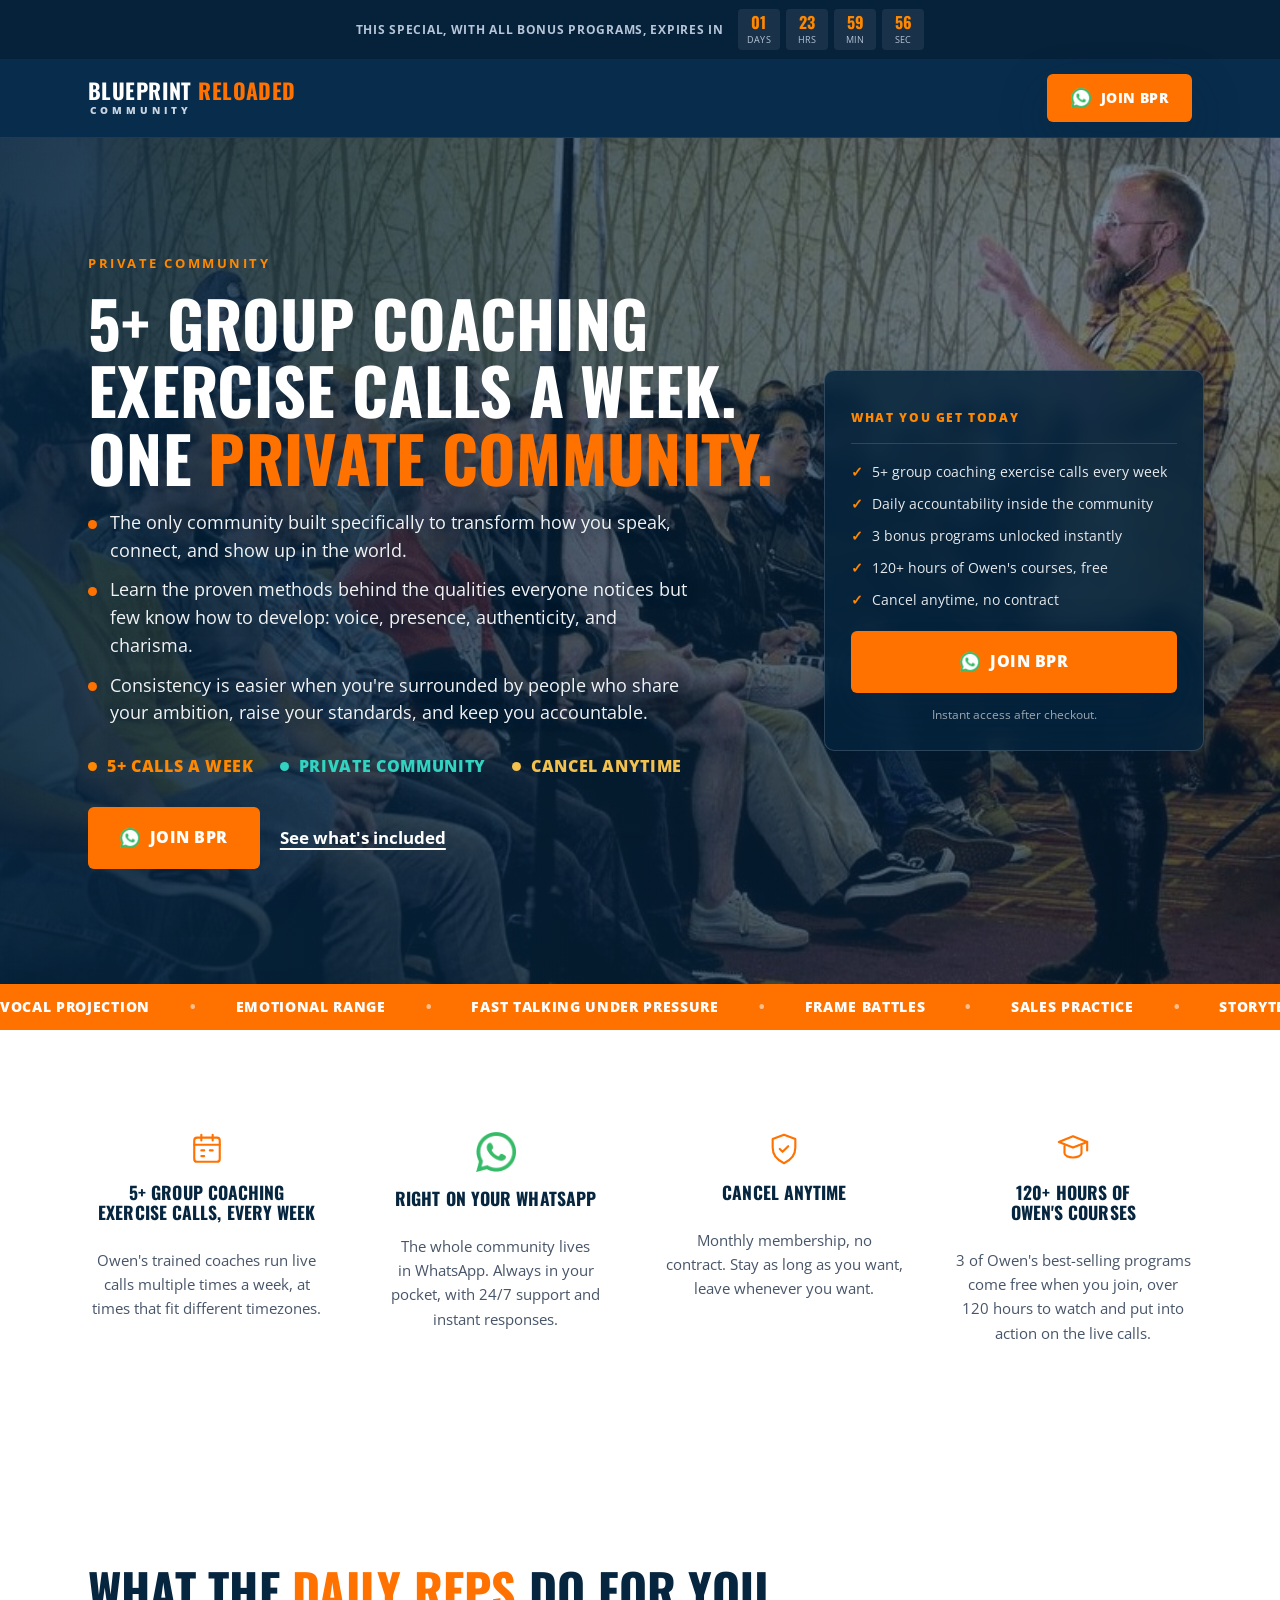
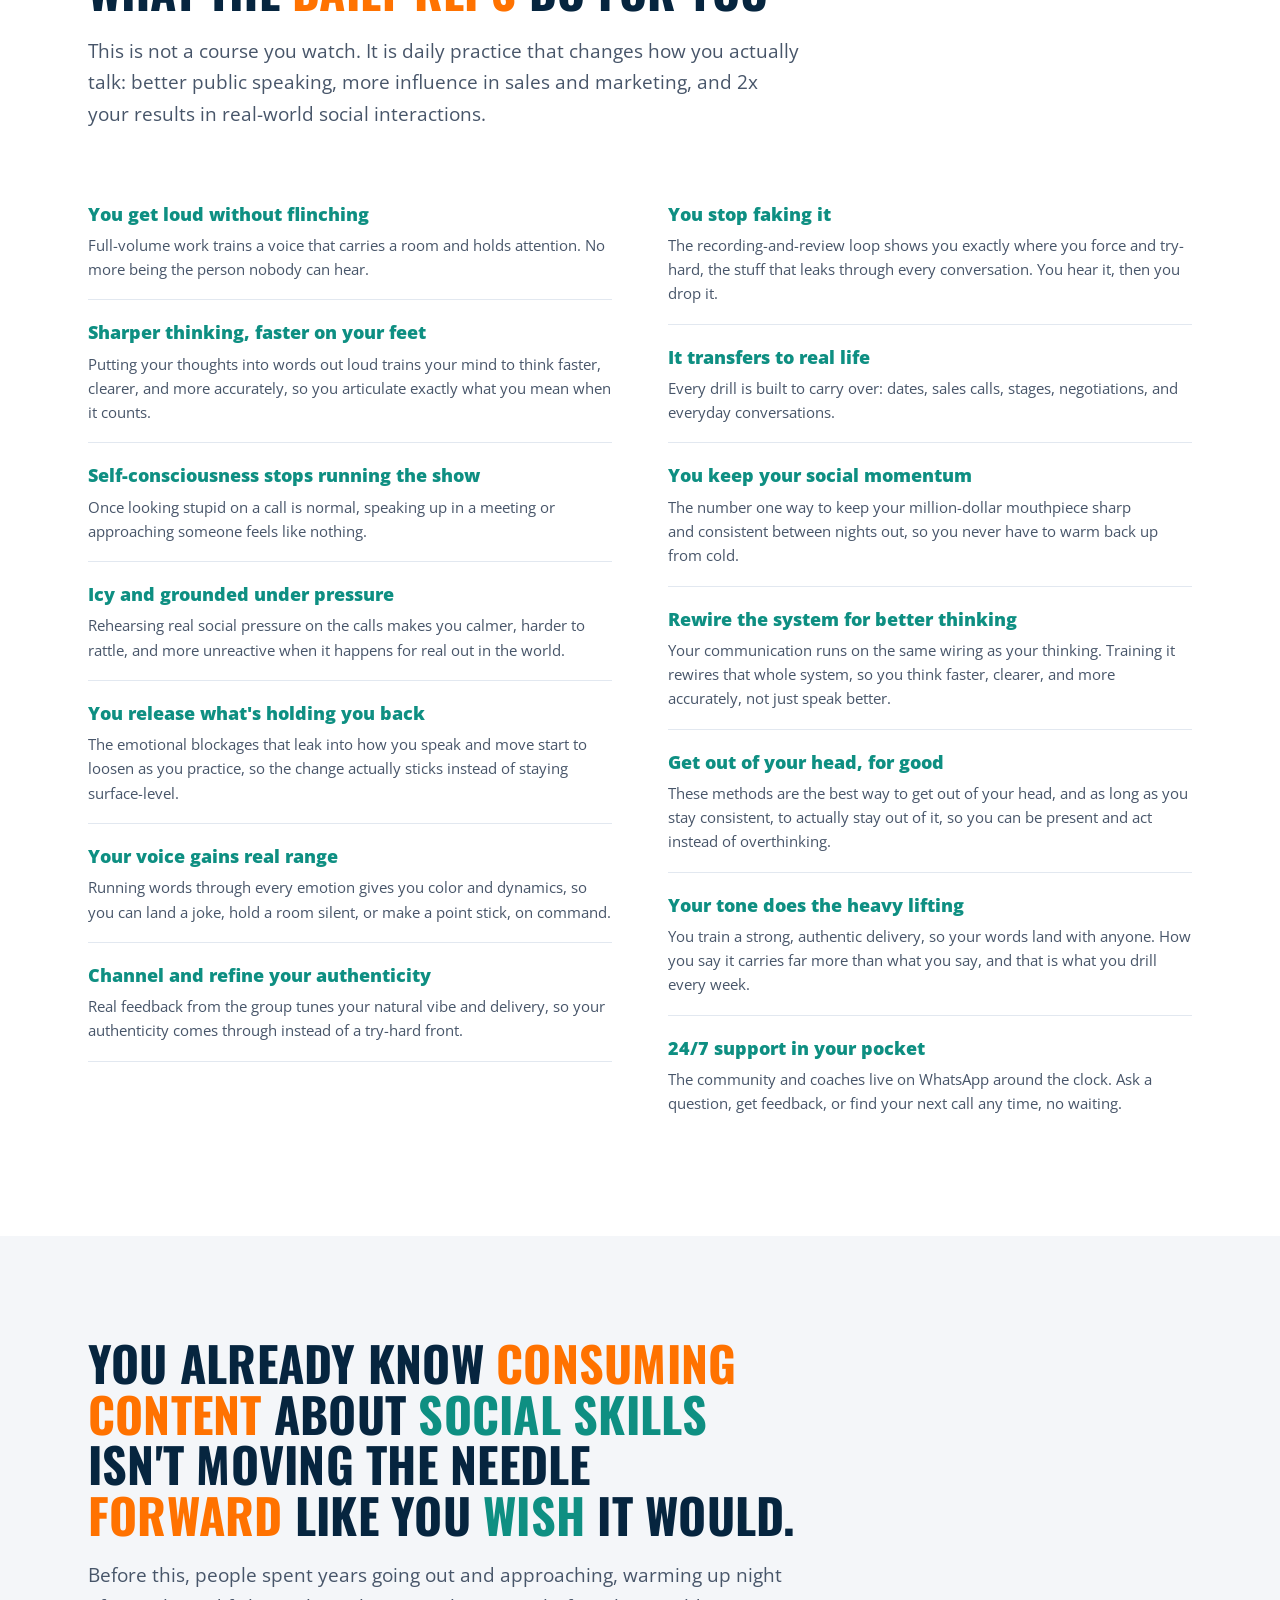
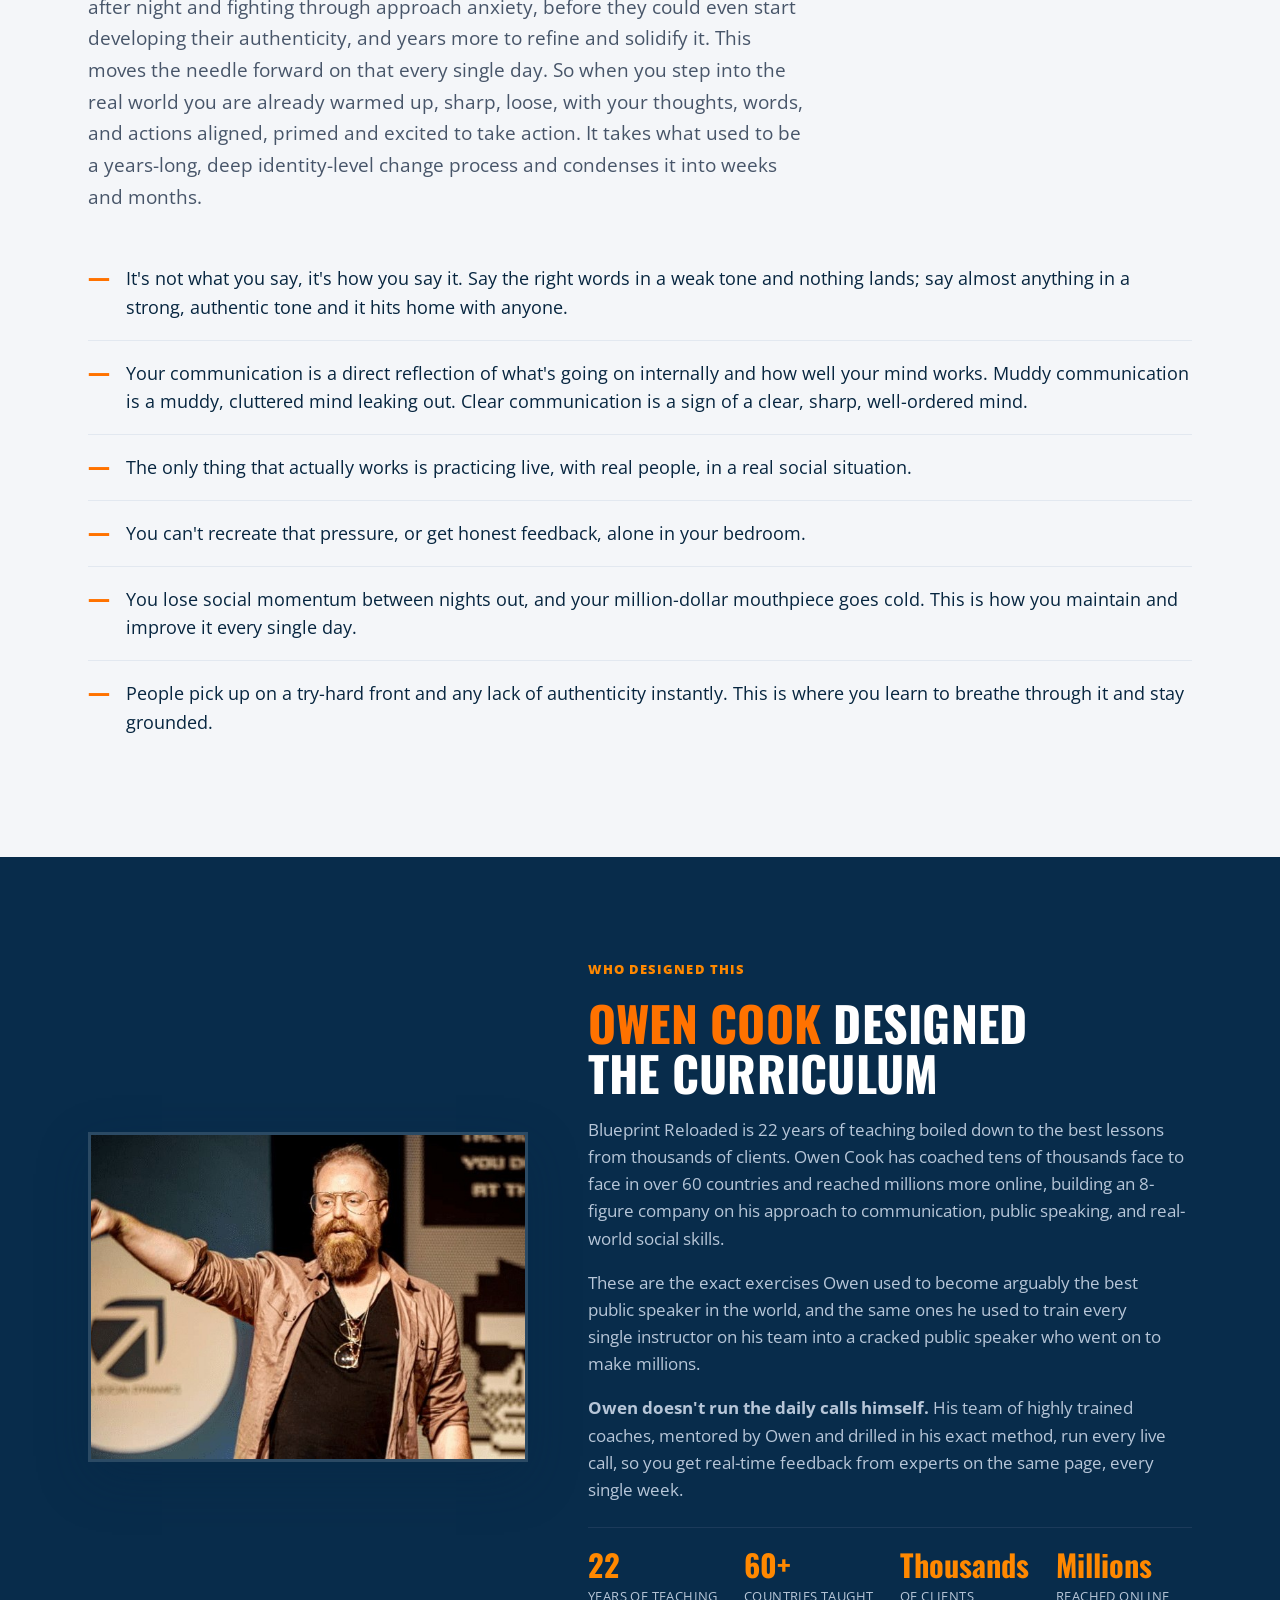
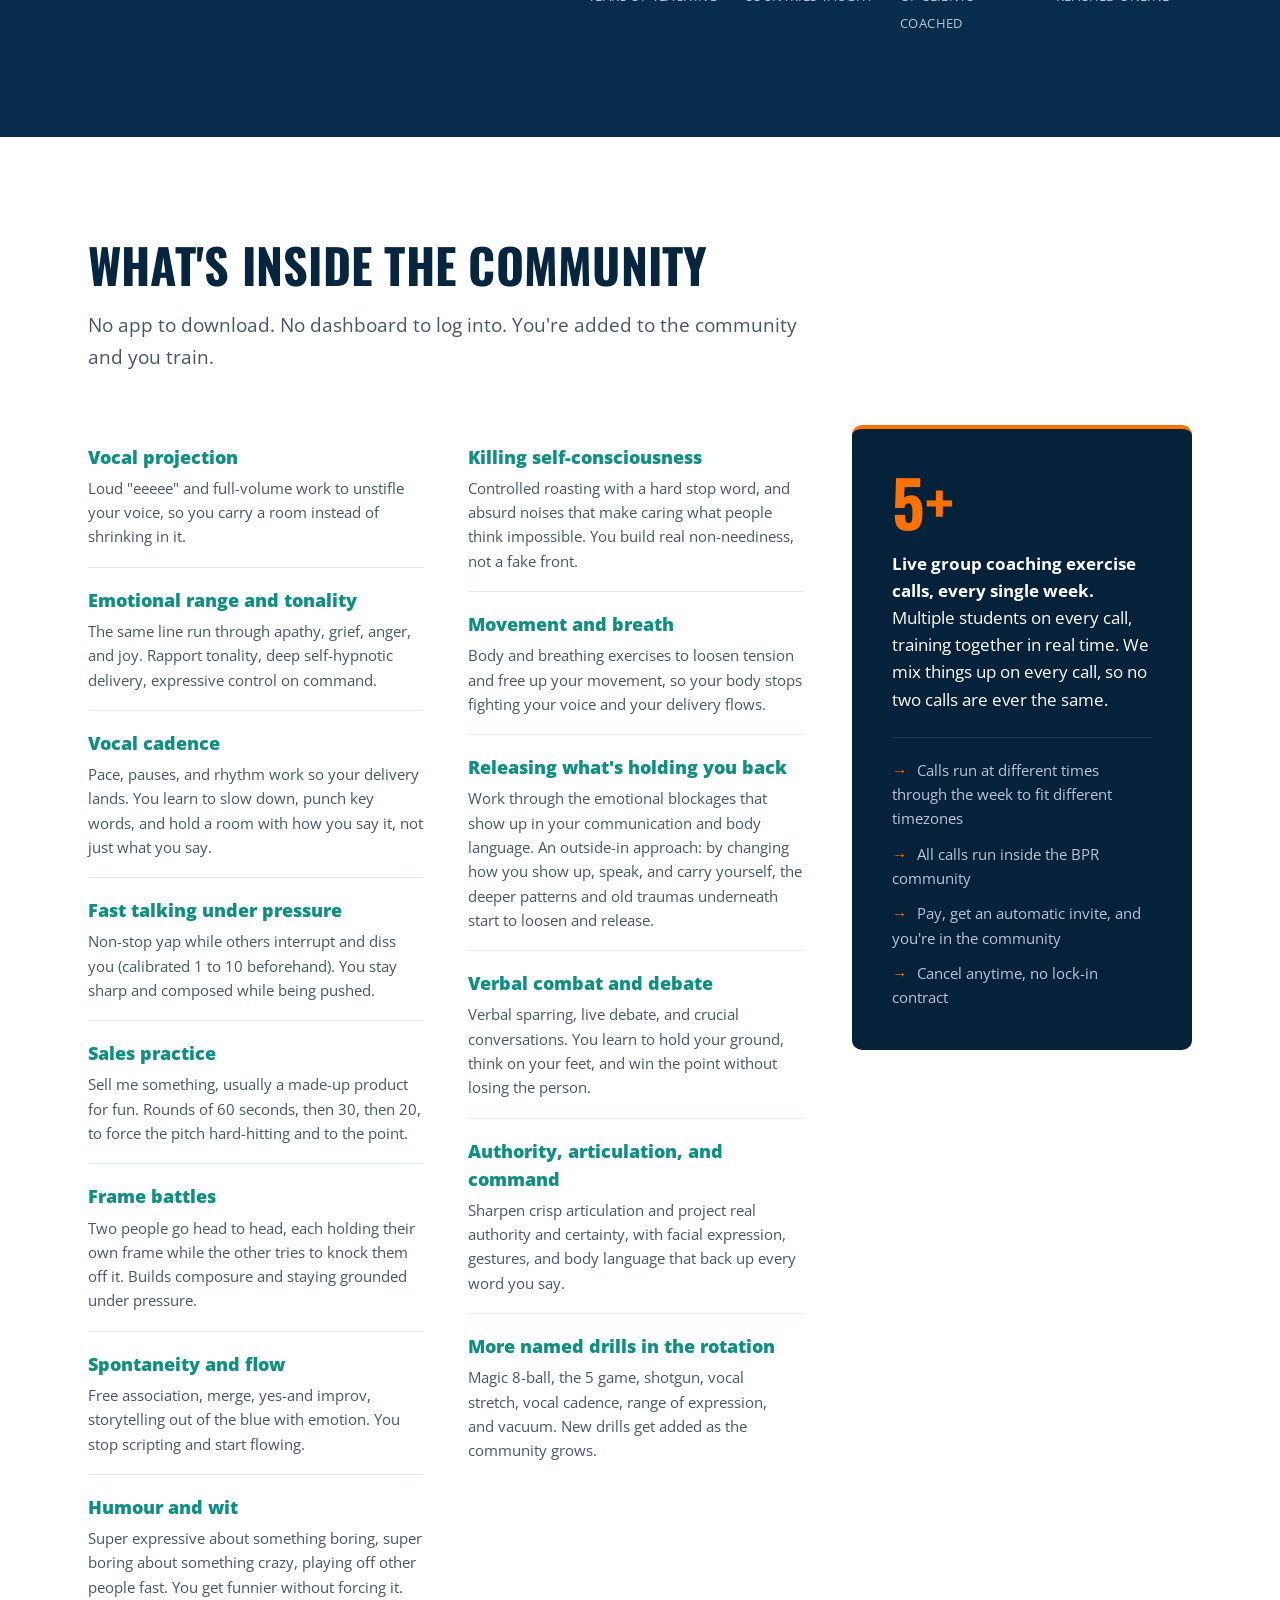
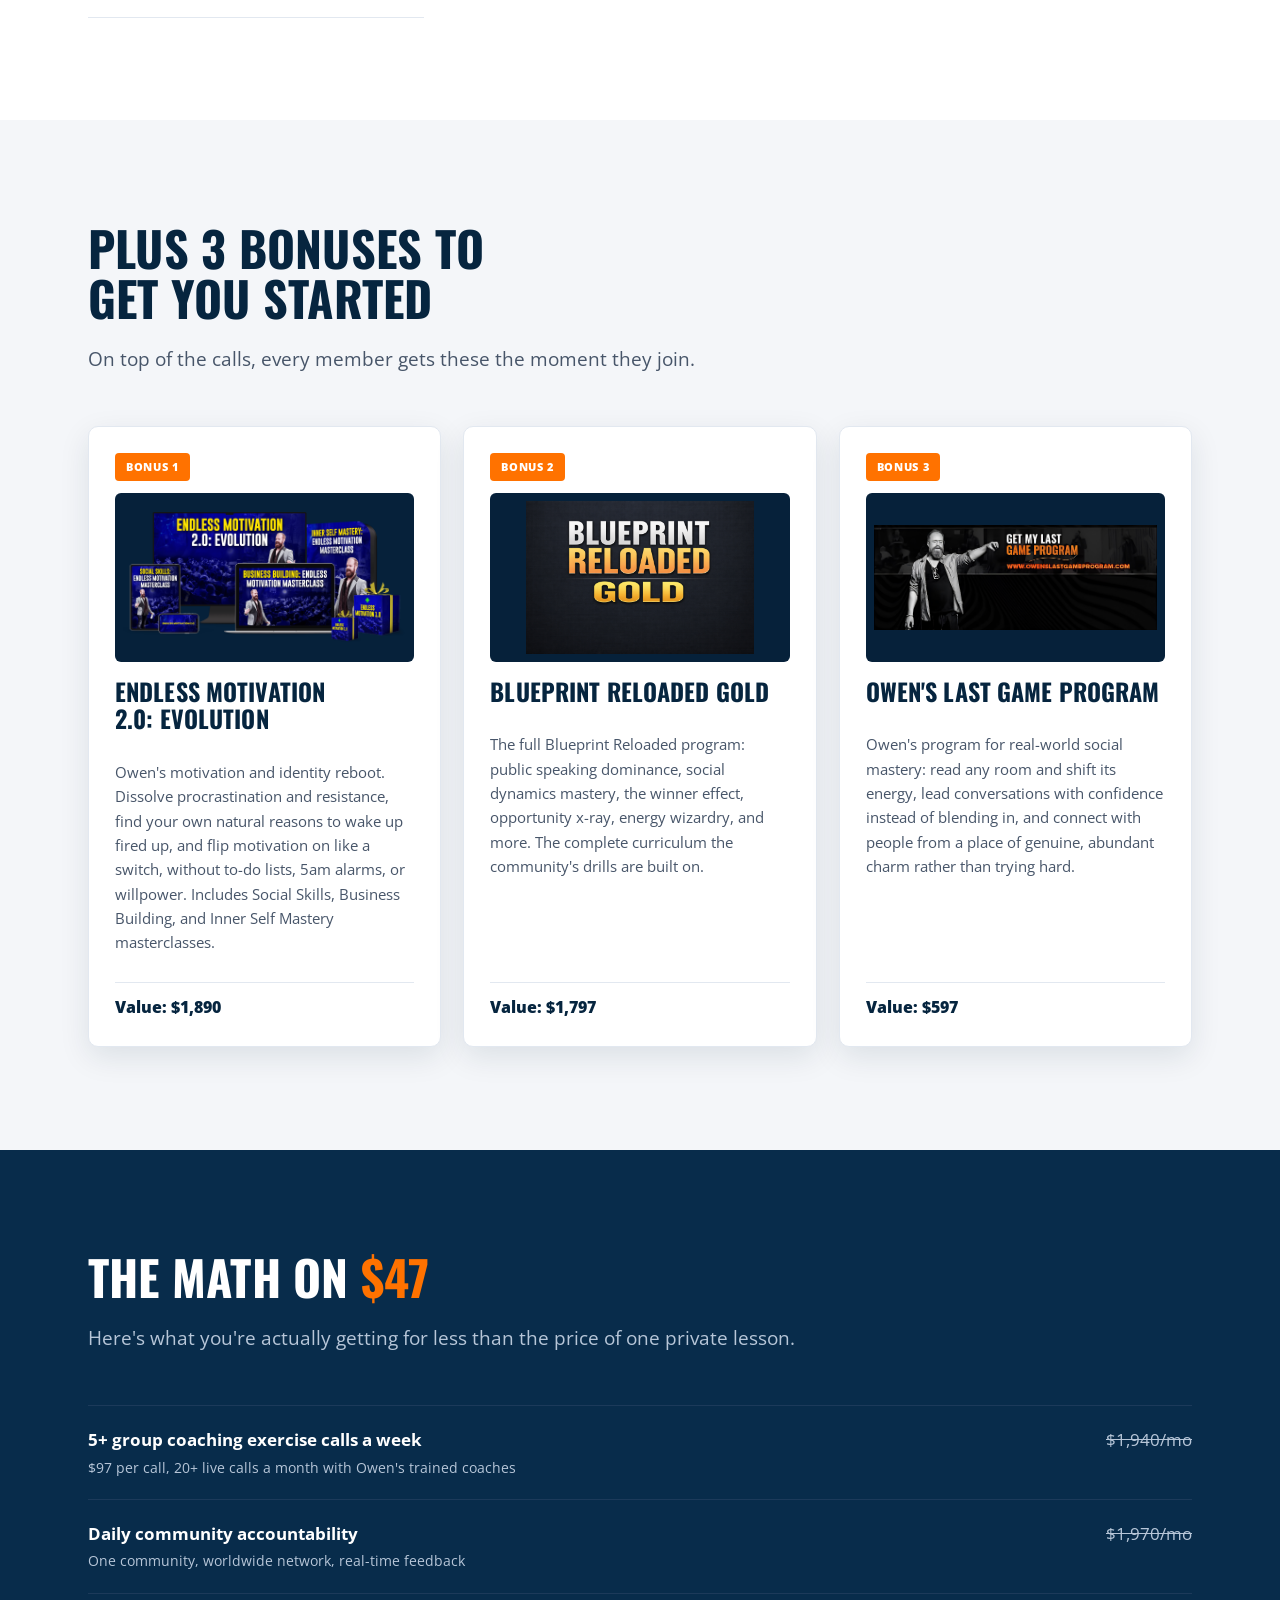
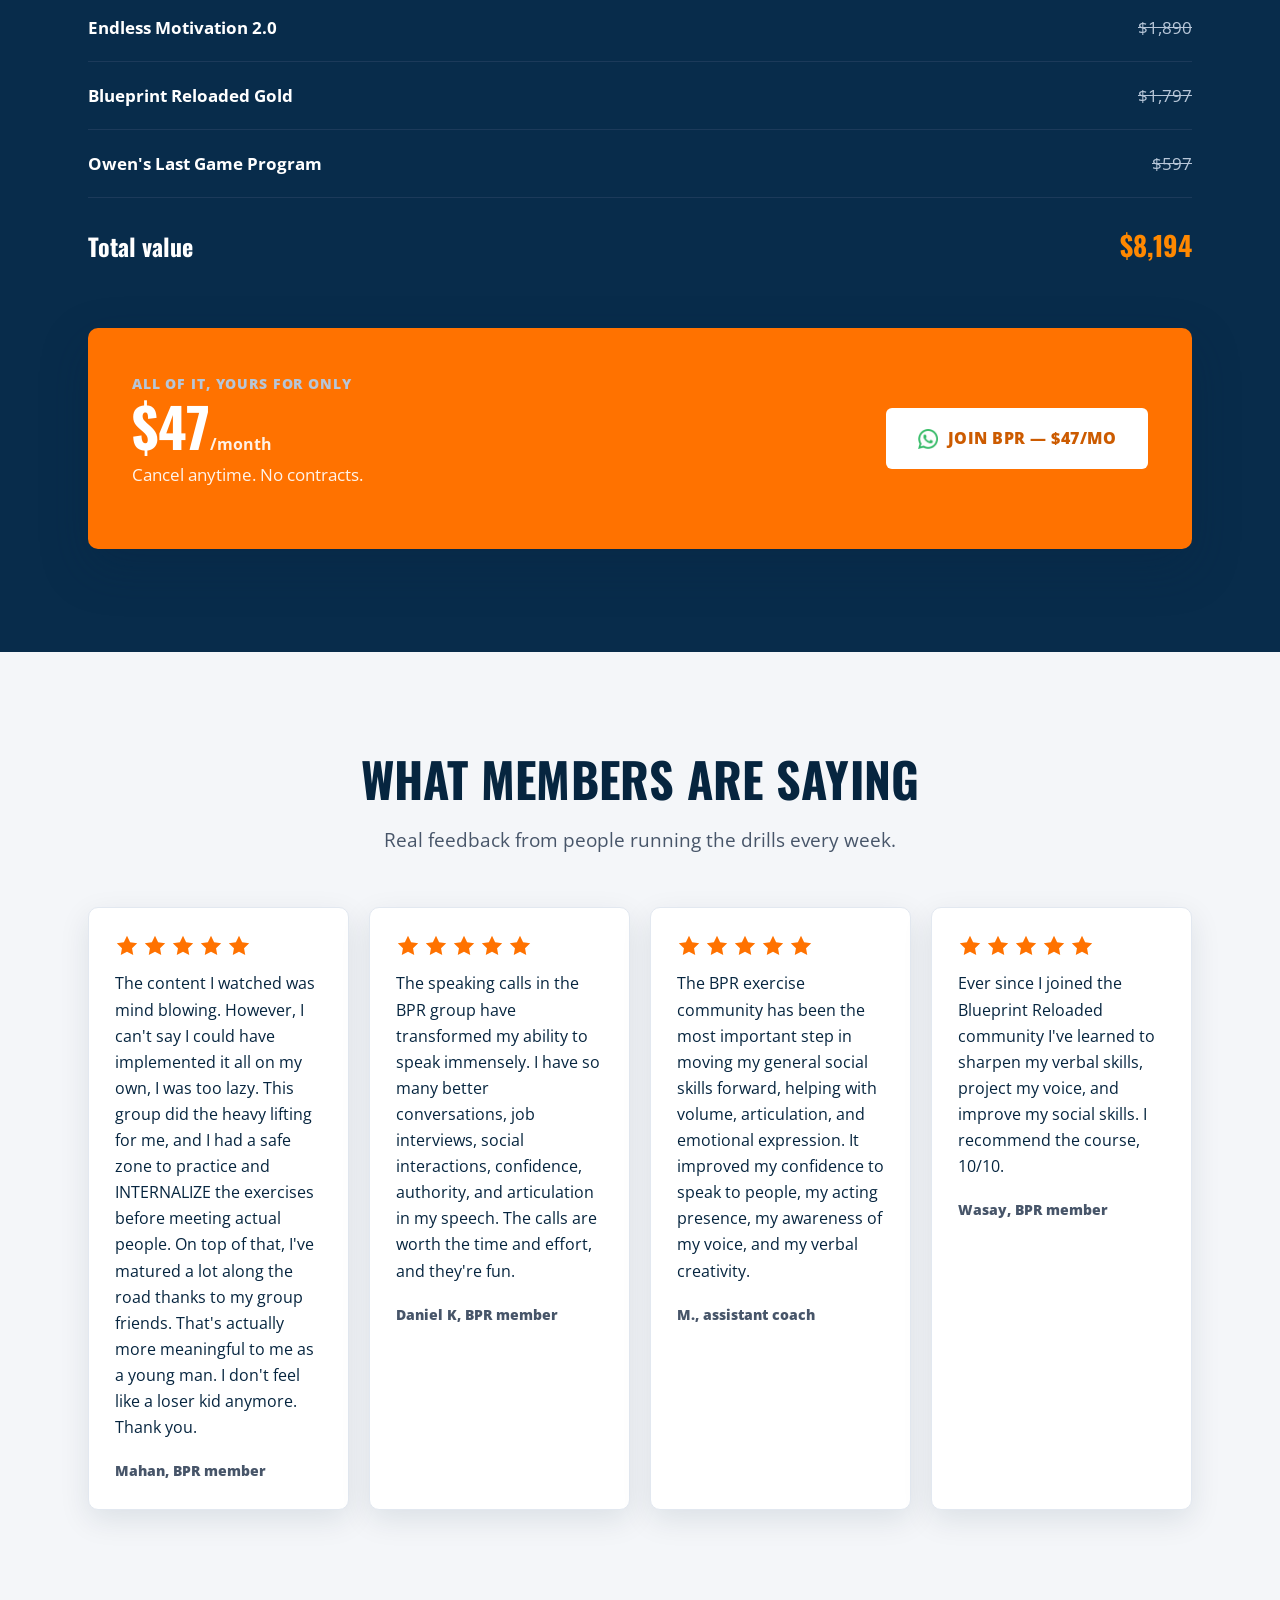
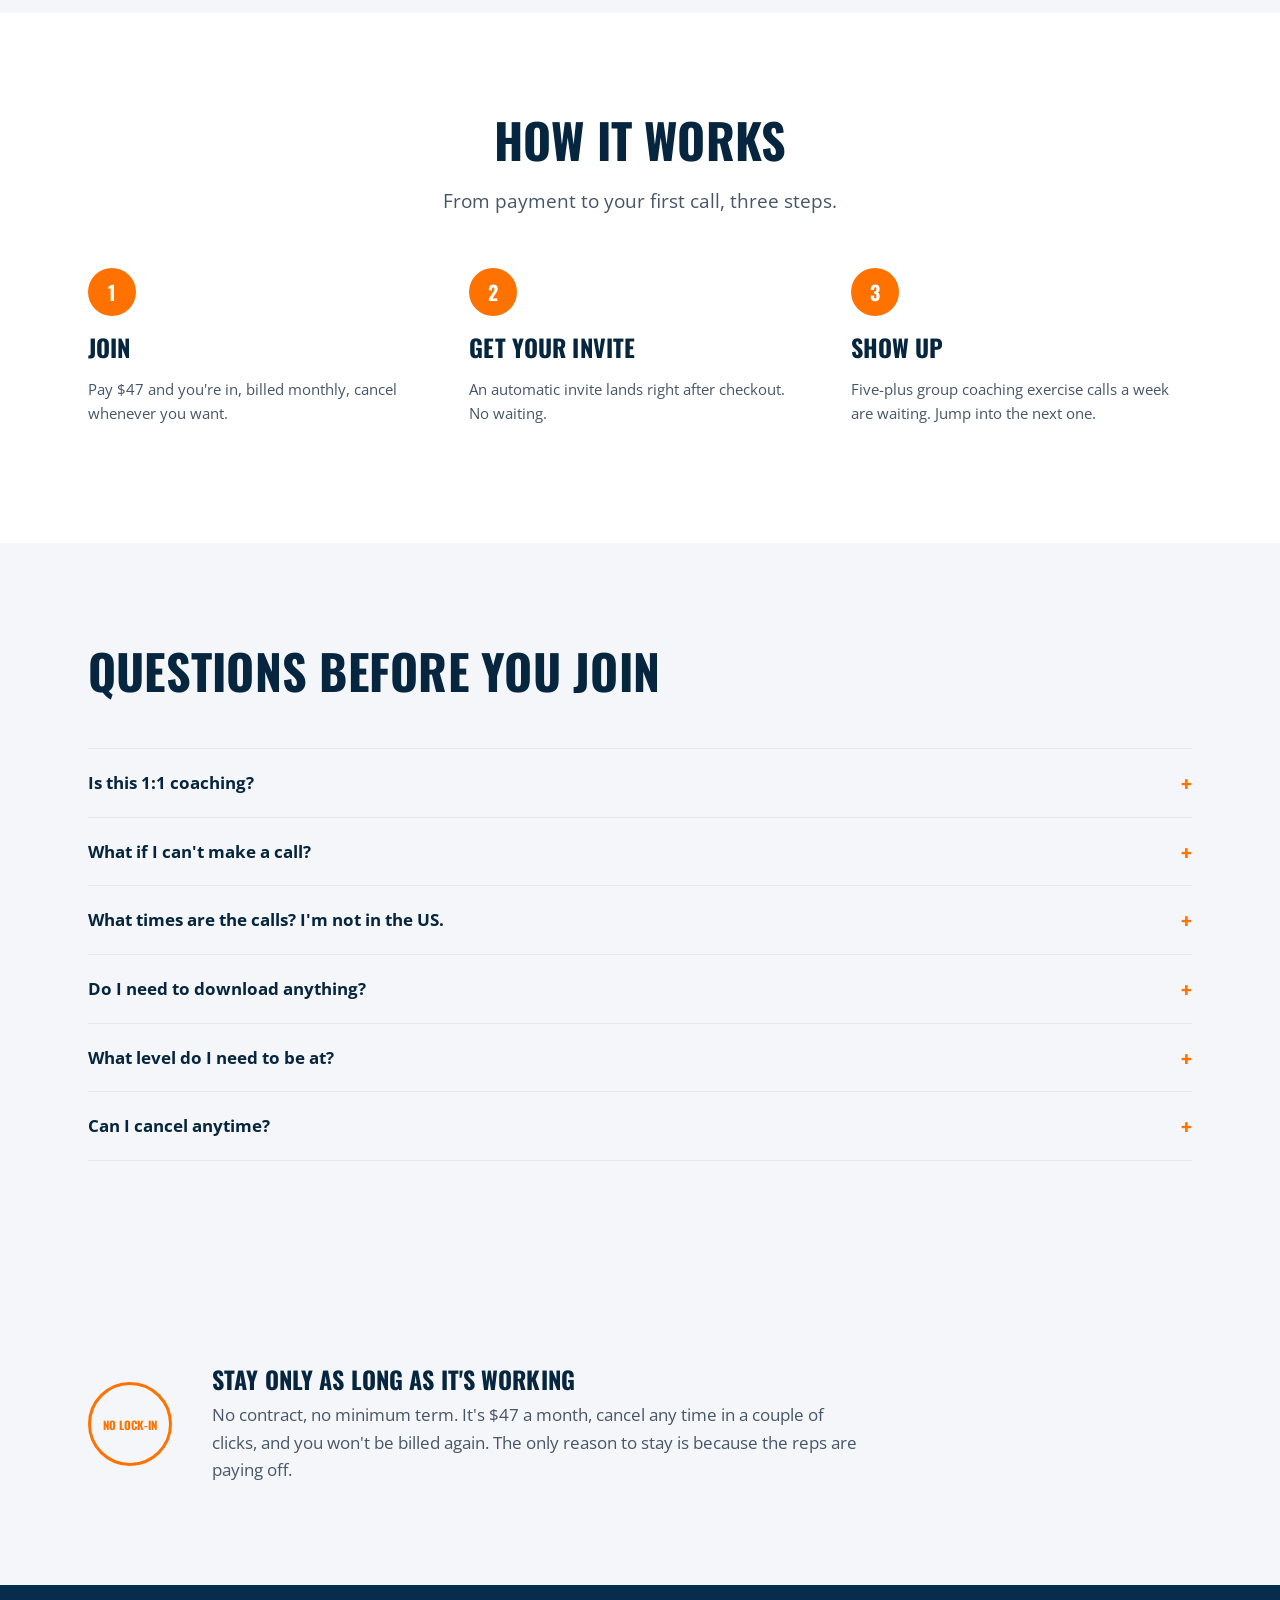
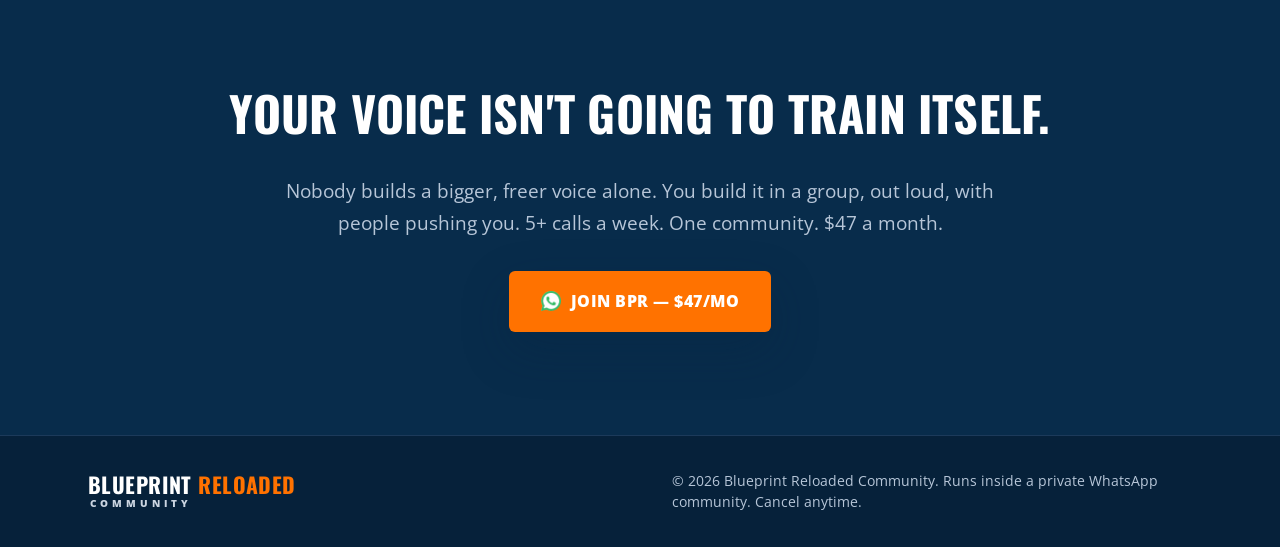
<file: index.html>
<!doctype html>
<html lang="en">
<head>
<meta charset="UTF-8" />
<meta name="viewport" content="width=device-width, initial-scale=1.0" />
<title>Blueprint Reloaded Community — Daily Communication Training, $47/mo</title>
<meta name="description" content="5+ live group communication coaching calls a week, inside one private community, for $47/month. Vocal projection, emotional range, fast talking under pressure, storytelling, and killing self-consciousness for good. Trained by Owen Cook." />
<link rel="preconnect" href="https://fonts.googleapis.com" />
<link rel="preconnect" href="https://fonts.gstatic.com" crossorigin />
<link href="https://fonts.googleapis.com/css2?family=Oswald:wght@500;600;700&family=Open+Sans:wght@400;600;700;800&display=swap" rel="stylesheet" />
<link rel="stylesheet" href="assets/styles.css" />
</head>
<body>

<!--
  ============================================================
  BEFORE THIS GOES LIVE, edit these things:

  1. HERO PHOTO
     Now a real Owen Cook seminar photo (assets/img/owen-hero.jpg),
     cropped from the Endless Motivation site. Set in assets/styles.css
     under .hero::before { background-image: ... }. Bonus 1 cover
     (assets/img/endless-motivation-cover.png) is also the real product
     image. Both are Owen Cook / Self Mastery Co assets: use is fine
     given Owen is approving the bundle. Bonus 2 and 3 covers are still
     placeholders.

  2. COUNTDOWN DEADLINE
     assets/main.js auto-targets 11:59:59 PM on the last day of the
     current month (visitor's local time) and rolls to next month
     when it passes. Remove the deadline-bar markup if the countdown
     ever needs to come down.

  3. STRIPE PAYMENT LINK
     Every button below with href="https://buy.stripe.com/00w7sM9GS1s17iT3RD1oI0r" needs
     your real Stripe Payment Link (buy.stripe.com/...).
     In Stripe: set the Payment Link's "After payment" redirect to
     your deployed thank-you.html URL.

  4. PLACEHOLDER CONTENT
     Search this file for "PLACEHOLDER" to find the 3 bonus
     products and testimonial that need real content/values.
  ============================================================
-->

<div class="deadline-bar">
  <span class="label">This special, with all bonus programs, expires in</span>
  <span class="units">
    <span class="unit"><b id="cd-days">00</b><span>Days</span></span>
    <span class="unit"><b id="cd-hours">00</b><span>Hrs</span></span>
    <span class="unit"><b id="cd-mins">00</b><span>Min</span></span>
    <span class="unit"><b id="cd-secs">00</b><span>Sec</span></span>
  </span>
</div>

<nav class="nav">
  <div class="wrap">
    <div class="nav-mark">
      <span class="mark-top">Blueprint <span class="mark-accent">Reloaded</span></span>
      <span class="mark-sub">Community</span>
    </div>
    <a class="btn btn-cta" href="https://buy.stripe.com/00w7sM9GS1s17iT3RD1oI0r">Join BPR</a>
  </div>
</nav>

<header class="hero">
  <div class="wrap">
    <div class="hero-copy">
      <div class="eyebrow-line">Private community</div>
      <h1>5+ group coaching exercise calls a week.<br><span class="h1-line2">One <span class="accent-word">private community.</span></span></h1>
      <ul class="hero-points">
        <li>The only community built specifically to transform how you speak, connect, and show up in the world.</li>
        <li>Learn the proven methods behind the qualities everyone notices but few know how to develop: voice, presence, authenticity, and charisma.</li>
        <li>Consistency is easier when you're surrounded by people who share your ambition, raise your standards, and keep you accountable.</li>
      </ul>
      <ul class="trust-chips">
        <li>5+ calls a week</li>
        <li>Private community</li>
        <li>Cancel anytime</li>
      </ul>
      <div class="hero-ctas">
        <a class="btn btn-cta" href="https://buy.stripe.com/00w7sM9GS1s17iT3RD1oI0r">Join BPR</a>
        <a class="textlink" href="#stack">See what's included</a>
      </div>
    </div>
    <div class="join-card">
      <p class="kicker">What you get today</p>
      <ul class="join-card-list">
        <li>5+ group coaching exercise calls every week</li>
        <li>Daily accountability inside the community</li>
        <li>3 bonus programs unlocked instantly</li>
        <li>120+ hours of Owen's courses, free</li>
        <li>Cancel anytime, no contract</li>
      </ul>
      <a class="btn btn-cta btn-block" href="https://buy.stripe.com/00w7sM9GS1s17iT3RD1oI0r">Join BPR</a>
      <p class="fine">Instant access after checkout.</p>
    </div>
  </div>
</header>

<div class="marquee" aria-label="What's covered">
  <div class="marquee-track">
    <span>Vocal projection</span><span class="dot">&bull;</span>
    <span>Emotional range</span><span class="dot">&bull;</span>
    <span>Fast talking under pressure</span><span class="dot">&bull;</span>
    <span>Frame battles</span><span class="dot">&bull;</span>
    <span>Sales practice</span><span class="dot">&bull;</span>
    <span>Storytelling</span><span class="dot">&bull;</span>
    <span>Humour and wit</span><span class="dot">&bull;</span>
    <span>Killing self-consciousness</span><span class="dot">&bull;</span>
    <span>Vocal projection</span><span class="dot">&bull;</span>
    <span>Emotional range</span><span class="dot">&bull;</span>
    <span>Fast talking under pressure</span><span class="dot">&bull;</span>
    <span>Frame battles</span><span class="dot">&bull;</span>
    <span>Sales practice</span><span class="dot">&bull;</span>
    <span>Storytelling</span><span class="dot">&bull;</span>
    <span>Humour and wit</span><span class="dot">&bull;</span>
    <span>Killing self-consciousness</span><span class="dot">&bull;</span>
  </div>
</div>

<section>
  <div class="wrap">
    <div class="icon-row reveal">
      <div class="icon-row-item">
        <svg viewBox="0 0 24 24" fill="none" stroke="currentColor" stroke-width="1.5" stroke-linecap="round" stroke-linejoin="round"><rect x="3" y="4" width="18" height="17" rx="2"/><path d="M3 9h18"/><path d="M8 2v4M16 2v4"/><path d="M8 13h2M14 13h2M8 17h2"/></svg>
        <h3>5+ group coaching exercise calls, every week</h3>
        <p>Owen's trained coaches run live calls multiple times a week, at times that fit different timezones.</p>
      </div>
      <div class="icon-row-item">
        <img class="icon-wa" src="assets/img/whatsapp-icon.png" alt="WhatsApp" />
        <h3>Right on your WhatsApp</h3>
        <p>The whole community lives in WhatsApp. Always in your pocket, with 24/7 support and instant responses.</p>
      </div>
      <div class="icon-row-item">
        <svg viewBox="0 0 24 24" fill="none" stroke="currentColor" stroke-width="1.5" stroke-linecap="round" stroke-linejoin="round"><path d="M12 2 4 5v6c0 5 3.4 9 8 11 4.6-2 8-6 8-11V5l-8-3z"/><path d="m9 12 2 2 4-4"/></svg>
        <h3>Cancel anytime</h3>
        <p>Monthly membership, no contract. Stay as long as you want, leave whenever you want.</p>
      </div>
      <div class="icon-row-item">
        <svg viewBox="0 0 24 24" fill="none" stroke="currentColor" stroke-width="1.5" stroke-linecap="round" stroke-linejoin="round"><path d="M2 7l10-4 10 4-10 4z"/><path d="M6 10v5c0 1.66 2.7 3 6 3s6-1.34 6-3v-5"/><path d="M22 7v6"/></svg>
        <h3>120+ hours of Owen's courses</h3>
        <p>3 of Owen's best-selling programs come free when you join, over 120 hours to watch and put into action on the live calls.</p>
      </div>
    </div>
  </div>
</section>

<section>
  <div class="wrap">
    <div class="section-head reveal">
      <h2>What the <span class="hl-orange">daily reps</span> do for you</h2>
      <p class="lede">This is not a course you watch. It is daily practice that changes how you actually talk: better public speaking, more influence in sales and marketing, and 2x your results in real-world social interactions.</p>
    </div>
    <div class="benefits-cols">
      <ul class="drill-list reveal">
        <li>
          <span class="drill-name">You get loud without flinching</span>
          <p class="drill-desc">Full-volume work trains a voice that carries a room and holds attention. No more being the person nobody can hear.</p>
        </li>
        <li>
          <span class="drill-name">Sharper thinking, faster on your feet</span>
          <p class="drill-desc">Putting your thoughts into words out loud trains your mind to think faster, clearer, and more accurately, so you articulate exactly what you mean when it counts.</p>
        </li>
        <li>
          <span class="drill-name">Self-consciousness stops running the show</span>
          <p class="drill-desc">Once looking stupid on a call is normal, speaking up in a meeting or approaching someone feels like nothing.</p>
        </li>
        <li>
          <span class="drill-name">Icy and grounded under pressure</span>
          <p class="drill-desc">Rehearsing real social pressure on the calls makes you calmer, harder to rattle, and more unreactive when it happens for real out in the world.</p>
        </li>
        <li>
          <span class="drill-name">You release what's holding you back</span>
          <p class="drill-desc">The emotional blockages that leak into how you speak and move start to loosen as you practice, so the change actually sticks instead of staying surface-level.</p>
        </li>
        <li>
          <span class="drill-name">Your voice gains real range</span>
          <p class="drill-desc">Running words through every emotion gives you color and dynamics, so you can land a joke, hold a room silent, or make a point stick, on command.</p>
        </li>
        <li>
          <span class="drill-name">Channel and refine your authenticity</span>
          <p class="drill-desc">Real feedback from the group tunes your natural vibe and delivery, so your authenticity comes through instead of a try-hard front.</p>
        </li>
        <li>
          <span class="drill-name">You stop faking it</span>
          <p class="drill-desc">The recording-and-review loop shows you exactly where you force and try-hard, the stuff that leaks through every conversation. You hear it, then you drop it.</p>
        </li>
        <li>
          <span class="drill-name">It transfers to real life</span>
          <p class="drill-desc">Every drill is built to carry over: dates, sales calls, stages, negotiations, and everyday conversations.</p>
        </li>
        <li>
          <span class="drill-name">You keep your social momentum</span>
          <p class="drill-desc">The number one way to keep your million-dollar mouthpiece sharp and consistent between nights out, so you never have to warm back up from cold.</p>
        </li>
        <li>
          <span class="drill-name">Rewire the system for better thinking</span>
          <p class="drill-desc">Your communication runs on the same wiring as your thinking. Training it rewires that whole system, so you think faster, clearer, and more accurately, not just speak better.</p>
        </li>
        <li>
          <span class="drill-name">Get out of your head, for good</span>
          <p class="drill-desc">These methods are the best way to get out of your head, and as long as you stay consistent, to actually stay out of it, so you can be present and act instead of overthinking.</p>
        </li>
        <li>
          <span class="drill-name">Your tone does the heavy lifting</span>
          <p class="drill-desc">You train a strong, authentic delivery, so your words land with anyone. How you say it carries far more than what you say, and that is what you drill every week.</p>
        </li>
        <li>
          <span class="drill-name">24/7 support in your pocket</span>
          <p class="drill-desc">The community and coaches live on WhatsApp around the clock. Ask a question, get feedback, or find your next call any time, no waiting.</p>
        </li>
      </ul>
    </div>
  </div>
</section>

<section class="section-alt">
  <div class="wrap">
    <div class="section-head reveal">
      <h2>You already know <span class="hl-orange">consuming content</span> about <span class="hl-teal">social skills</span> isn't moving the needle <span class="hl-orange">forward</span> like you <span class="hl-teal">wish</span> it would.</h2>
      <p class="lede">Before this, people spent years going out and approaching, warming up night after night and fighting through approach anxiety, before they could even start developing their authenticity, and years more to refine and solidify it. This moves the needle forward on that every single day. So when you step into the real world you are already warmed up, sharp, loose, with your thoughts, words, and actions aligned, primed and excited to take action. It takes what used to be a years-long, deep identity-level change process and condenses it into weeks and months.</p>
    </div>
    <ul class="problem-list">
      <li class="reveal">
        <span class="mark">&mdash;</span>
        <span>It's not what you say, it's how you say it. Say the right words in a weak tone and nothing lands; say almost anything in a strong, authentic tone and it hits home with anyone.</span>
      </li>
      <li class="reveal">
        <span class="mark">&mdash;</span>
        <span>Your communication is a direct reflection of what's going on internally and how well your mind works. Muddy communication is a muddy, cluttered mind leaking out. Clear communication is a sign of a clear, sharp, well-ordered mind.</span>
      </li>
      <li class="reveal">
        <span class="mark">&mdash;</span>
        <span>The only thing that actually works is practicing live, with real people, in a real social situation.</span>
      </li>
      <li class="reveal">
        <span class="mark">&mdash;</span>
        <span>You can't recreate that pressure, or get honest feedback, alone in your bedroom.</span>
      </li>
      <li class="reveal">
        <span class="mark">&mdash;</span>
        <span>You lose social momentum between nights out, and your million-dollar mouthpiece goes cold. This is how you maintain and improve it every single day.</span>
      </li>
      <li class="reveal">
        <span class="mark">&mdash;</span>
        <span>People pick up on a try-hard front and any lack of authenticity instantly. This is where you learn to breathe through it and stay grounded.</span>
      </li>
    </ul>
  </div>
</section>

<section class="founder">
  <div class="wrap">
    <img class="founder-photo reveal" src="assets/img/owen-founder.jpg" alt="Owen Cook on stage" loading="lazy" />
    <div class="reveal">
      <p class="role">Who designed this</p>
      <h2><span class="accent-word">Owen Cook</span> designed the curriculum</h2>
      <p>Blueprint Reloaded is 22 years of teaching boiled down to the best lessons from thousands of clients. Owen Cook has coached tens of thousands face to face in over 60 countries and reached millions more online, building an 8-figure company on his approach to communication, public speaking, and real-world social skills.</p>
      <p>These are the exact exercises Owen used to become arguably the best public speaker in the world, and the same ones he used to train every single instructor on his team into a cracked public speaker who went on to make millions.</p>
      <p><strong>Owen doesn't run the daily calls himself.</strong> His team of highly trained coaches, mentored by Owen and drilled in his exact method, run every live call, so you get real-time feedback from experts on the same page, every single week.</p>
      <ul class="founder-stats">
        <li><b>22</b><span>Years of teaching</span></li>
        <li><b>60+</b><span>Countries taught</span></li>
        <li><b>Thousands</b><span>Of clients coached</span></li>
        <li><b>Millions</b><span>Reached online</span></li>
      </ul>
    </div>
  </div>
</section>

<section>
  <div class="wrap">
    <div class="section-head reveal">
      <h2>What's inside the community</h2>
      <p class="lede">No app to download. No dashboard to log into. You're added to the community and you train.</p>
    </div>
    <div class="drills-cols">
      <ul class="drill-list reveal">
        <li>
          <span class="drill-name">Vocal projection</span>
          <p class="drill-desc">Loud "eeeee" and full-volume work to unstifle your voice, so you carry a room instead of shrinking in it.</p>
        </li>
        <li>
          <span class="drill-name">Emotional range and tonality</span>
          <p class="drill-desc">The same line run through apathy, grief, anger, and joy. Rapport tonality, deep self-hypnotic delivery, expressive control on command.</p>
        </li>
        <li>
          <span class="drill-name">Vocal cadence</span>
          <p class="drill-desc">Pace, pauses, and rhythm work so your delivery lands. You learn to slow down, punch key words, and hold a room with how you say it, not just what you say.</p>
        </li>
        <li>
          <span class="drill-name">Fast talking under pressure</span>
          <p class="drill-desc">Non-stop yap while others interrupt and diss you (calibrated 1 to 10 beforehand). You stay sharp and composed while being pushed.</p>
        </li>
        <li>
          <span class="drill-name">Sales practice</span>
          <p class="drill-desc">Sell me something, usually a made-up product for fun. Rounds of 60 seconds, then 30, then 20, to force the pitch hard-hitting and to the point.</p>
        </li>
        <li>
          <span class="drill-name">Frame battles</span>
          <p class="drill-desc">Two people go head to head, each holding their own frame while the other tries to knock them off it. Builds composure and staying grounded under pressure.</p>
        </li>
        <li>
          <span class="drill-name">Spontaneity and flow</span>
          <p class="drill-desc">Free association, merge, yes-and improv, storytelling out of the blue with emotion. You stop scripting and start flowing.</p>
        </li>
        <li>
          <span class="drill-name">Humour and wit</span>
          <p class="drill-desc">Super expressive about something boring, super boring about something crazy, playing off other people fast. You get funnier without forcing it.</p>
        </li>
        <li>
          <span class="drill-name">Killing self-consciousness</span>
          <p class="drill-desc">Controlled roasting with a hard stop word, and absurd noises that make caring what people think impossible. You build real non-neediness, not a fake front.</p>
        </li>
        <li>
          <span class="drill-name">Movement and breath</span>
          <p class="drill-desc">Body and breathing exercises to loosen tension and free up your movement, so your body stops fighting your voice and your delivery flows.</p>
        </li>
        <li>
          <span class="drill-name">Releasing what's holding you back</span>
          <p class="drill-desc">Work through the emotional blockages that show up in your communication and body language. An outside-in approach: by changing how you show up, speak, and carry yourself, the deeper patterns and old traumas underneath start to loosen and release.</p>
        </li>
        <li>
          <span class="drill-name">Verbal combat and debate</span>
          <p class="drill-desc">Verbal sparring, live debate, and crucial conversations. You learn to hold your ground, think on your feet, and win the point without losing the person.</p>
        </li>
        <li>
          <span class="drill-name">Authority, articulation, and command</span>
          <p class="drill-desc">Sharpen crisp articulation and project real authority and certainty, with facial expression, gestures, and body language that back up every word you say.</p>
        </li>
        <li>
          <span class="drill-name">More named drills in the rotation</span>
          <p class="drill-desc">Magic 8-ball, the 5 game, shotgun, vocal stretch, vocal cadence, range of expression, and vacuum. New drills get added as the community grows.</p>
        </li>
      </ul>
      <div class="cadence-card reveal">
        <div class="cadence-figure">5+</div>
        <p><strong>Live group coaching exercise calls, every single week.</strong> Multiple students on every call, training together in real time. We mix things up on every call, so no two calls are ever the same.</p>
        <ul class="cadence-list">
          <li>Calls run at different times through the week to fit different timezones</li>
          <li>All calls run inside the BPR community</li>
          <li>Pay, get an automatic invite, and you're in the community</li>
          <li>Cancel anytime, no lock-in contract</li>
        </ul>
      </div>
    </div>
  </div>
</section>

<section class="section-alt">
  <div class="wrap">
    <div class="section-head reveal">
      <h2>Plus 3 bonuses to get you started</h2>
      <p class="lede">On top of the calls, every member gets these the moment they join.</p>
    </div>
    <div class="bonus-grid">

      <!-- Bonus 1: Endless Motivation 2.0 — real product cover + copy from endlessmotivationblueprint.com -->
      <div class="bonus-card reveal">
        <span class="bonus-tag">Bonus 1</span>
        <img class="bonus-cover" src="assets/img/endless-motivation-cover.png" alt="Endless Motivation 2.0: Evolution course package" loading="lazy" />
        <h3>Endless Motivation 2.0: Evolution</h3>
        <p>Owen's motivation and identity reboot. Dissolve procrastination and resistance, find your own natural reasons to wake up fired up, and flip motivation on like a switch, without to-do lists, 5am alarms, or willpower. Includes Social Skills, Business Building, and Inner Self Mastery masterclasses.</p>
        <div class="bonus-value">Value: $1,890</div>
      </div>

      <!-- Bonus 2: Blueprint Reloaded Gold. Cover = the BPR product mockup the user pasted.
           SAVE that image to assets/img/blueprint-reloaded-gold.png and it appears automatically;
           until then it falls back to a labelled placeholder box. -->
      <div class="bonus-card reveal">
        <span class="bonus-tag">Bonus 2</span>
        <img class="bonus-cover" src="assets/img/blueprint-reloaded-gold.png" alt="Blueprint Reloaded course package" loading="lazy" onerror="this.style.display='none';this.nextElementSibling.style.display='flex';" />
        <div class="bonus-image-placeholder" style="display:none">Save pasted image as assets/img/blueprint-reloaded-gold.png</div>
        <h3>Blueprint Reloaded Gold</h3>
        <p>The full Blueprint Reloaded program: public speaking dominance, social dynamics mastery, the winner effect, opportunity x-ray, energy wizardry, and more. The complete curriculum the community's drills are built on.</p>
        <div class="bonus-value">Value: $1,797</div>
      </div>

      <!-- Bonus 3: Owen's Last Game Program — real Owen photo; description still to confirm -->
      <div class="bonus-card reveal">
        <span class="bonus-tag">Bonus 3</span>
        <img class="bonus-cover" src="assets/img/lastgame-banner.png" alt="Owen's Last Game Program" loading="lazy" onerror="this.onerror=null;this.src='assets/img/owen-lastgame.jpg';" />
        <h3>Owen's Last Game Program</h3>
        <p>Owen's program for real-world social mastery: read any room and shift its energy, lead conversations with confidence instead of blending in, and connect with people from a place of genuine, abundant charm rather than trying hard.</p>
        <div class="bonus-value">Value: $597</div>
      </div>

    </div>
  </div>
</section>

<section id="stack" class="section-dark">
  <div class="wrap">
    <div class="section-head reveal">
      <h2>The math on <span class="hl-orange">$47</span></h2>
      <p class="lede">Here's what you're actually getting for less than the price of one private lesson.</p>
    </div>

    <ul class="stack-list reveal">
      <li class="stack-row">
        <div class="label">5+ group coaching exercise calls a week
          <span class="sub">$97 per call, 20+ live calls a month with Owen's trained coaches</span>
        </div>
        <div class="value">$1,940/mo</div>
      </li>
      <li class="stack-row">
        <div class="label">Daily community accountability
          <span class="sub">One community, worldwide network, real-time feedback</span>
        </div>
        <div class="value">$1,970/mo</div>
      </li>
      <li class="stack-row">
        <div class="label">Endless Motivation 2.0</div>
        <div class="value">$1,890</div>
      </li>
      <li class="stack-row">
        <div class="label">Blueprint Reloaded Gold</div>
        <div class="value">$1,797</div>
      </li>
      <li class="stack-row">
        <div class="label">Owen's Last Game Program</div>
        <div class="value">$597</div>
      </li>
      <li class="stack-row total">
        <div class="label">Total value</div>
        <div class="value">$8,194</div>
      </li>
    </ul>

    <div class="price-panel reveal">
      <div>
        <p class="price-reveal-label">All of it, yours for only</p>
        <div class="price-figure">$47<span>/month</span></div>
        <p class="hero-fineprint" style="margin-top:8px;">Cancel anytime. No contracts.</p>
      </div>
      <a class="btn btn-cta" href="https://buy.stripe.com/00w7sM9GS1s17iT3RD1oI0r">Join BPR — $47/mo</a>
    </div>
  </div>
</section>

<section class="section-alt">
  <div class="wrap">
    <div class="section-head center reveal">
      <h2>What members are saying</h2>
      <p class="lede">Real feedback from people running the drills every week.</p>
    </div>
    <div class="testimonial-grid reveal">
      <div class="tcard">
        <span class="stars" aria-hidden="true">
          <svg viewBox="0 0 20 20" fill="currentColor"><path d="M10 1.5l2.6 5.3 5.9.9-4.3 4.1 1 5.8L10 14.8l-5.2 2.8 1-5.8-4.3-4.1 5.9-.9L10 1.5z"/></svg><svg viewBox="0 0 20 20" fill="currentColor"><path d="M10 1.5l2.6 5.3 5.9.9-4.3 4.1 1 5.8L10 14.8l-5.2 2.8 1-5.8-4.3-4.1 5.9-.9L10 1.5z"/></svg><svg viewBox="0 0 20 20" fill="currentColor"><path d="M10 1.5l2.6 5.3 5.9.9-4.3 4.1 1 5.8L10 14.8l-5.2 2.8 1-5.8-4.3-4.1 5.9-.9L10 1.5z"/></svg><svg viewBox="0 0 20 20" fill="currentColor"><path d="M10 1.5l2.6 5.3 5.9.9-4.3 4.1 1 5.8L10 14.8l-5.2 2.8 1-5.8-4.3-4.1 5.9-.9L10 1.5z"/></svg><svg viewBox="0 0 20 20" fill="currentColor"><path d="M10 1.5l2.6 5.3 5.9.9-4.3 4.1 1 5.8L10 14.8l-5.2 2.8 1-5.8-4.3-4.1 5.9-.9L10 1.5z"/></svg>
        </span>
        <blockquote>The content I watched was mind blowing. However, I can't say I could have implemented it all on my own, I was too lazy. This group did the heavy lifting for me, and I had a safe zone to practice and INTERNALIZE the exercises before meeting actual people. On top of that, I've matured a lot along the road thanks to my group friends. That's actually more meaningful to me as a young man. I don't feel like a loser kid anymore. Thank you.</blockquote>
        <cite>Mahan, BPR member</cite>
      </div>
      <div class="tcard">
        <span class="stars" aria-hidden="true">
          <svg viewBox="0 0 20 20" fill="currentColor"><path d="M10 1.5l2.6 5.3 5.9.9-4.3 4.1 1 5.8L10 14.8l-5.2 2.8 1-5.8-4.3-4.1 5.9-.9L10 1.5z"/></svg><svg viewBox="0 0 20 20" fill="currentColor"><path d="M10 1.5l2.6 5.3 5.9.9-4.3 4.1 1 5.8L10 14.8l-5.2 2.8 1-5.8-4.3-4.1 5.9-.9L10 1.5z"/></svg><svg viewBox="0 0 20 20" fill="currentColor"><path d="M10 1.5l2.6 5.3 5.9.9-4.3 4.1 1 5.8L10 14.8l-5.2 2.8 1-5.8-4.3-4.1 5.9-.9L10 1.5z"/></svg><svg viewBox="0 0 20 20" fill="currentColor"><path d="M10 1.5l2.6 5.3 5.9.9-4.3 4.1 1 5.8L10 14.8l-5.2 2.8 1-5.8-4.3-4.1 5.9-.9L10 1.5z"/></svg><svg viewBox="0 0 20 20" fill="currentColor"><path d="M10 1.5l2.6 5.3 5.9.9-4.3 4.1 1 5.8L10 14.8l-5.2 2.8 1-5.8-4.3-4.1 5.9-.9L10 1.5z"/></svg>
        </span>
        <blockquote>The speaking calls in the BPR group have transformed my ability to speak immensely. I have so many better conversations, job interviews, social interactions, confidence, authority, and articulation in my speech. The calls are worth the time and effort, and they're fun.</blockquote>
        <cite>Daniel K, BPR member</cite>
      </div>
      <div class="tcard">
        <span class="stars" aria-hidden="true">
          <svg viewBox="0 0 20 20" fill="currentColor"><path d="M10 1.5l2.6 5.3 5.9.9-4.3 4.1 1 5.8L10 14.8l-5.2 2.8 1-5.8-4.3-4.1 5.9-.9L10 1.5z"/></svg><svg viewBox="0 0 20 20" fill="currentColor"><path d="M10 1.5l2.6 5.3 5.9.9-4.3 4.1 1 5.8L10 14.8l-5.2 2.8 1-5.8-4.3-4.1 5.9-.9L10 1.5z"/></svg><svg viewBox="0 0 20 20" fill="currentColor"><path d="M10 1.5l2.6 5.3 5.9.9-4.3 4.1 1 5.8L10 14.8l-5.2 2.8 1-5.8-4.3-4.1 5.9-.9L10 1.5z"/></svg><svg viewBox="0 0 20 20" fill="currentColor"><path d="M10 1.5l2.6 5.3 5.9.9-4.3 4.1 1 5.8L10 14.8l-5.2 2.8 1-5.8-4.3-4.1 5.9-.9L10 1.5z"/></svg><svg viewBox="0 0 20 20" fill="currentColor"><path d="M10 1.5l2.6 5.3 5.9.9-4.3 4.1 1 5.8L10 14.8l-5.2 2.8 1-5.8-4.3-4.1 5.9-.9L10 1.5z"/></svg>
        </span>
        <blockquote>The BPR exercise community has been the most important step in moving my general social skills forward, helping with volume, articulation, and emotional expression. It improved my confidence to speak to people, my acting presence, my awareness of my voice, and my verbal creativity.</blockquote>
        <cite>M., assistant coach</cite>
      </div>
      <div class="tcard">
        <span class="stars" aria-hidden="true">
          <svg viewBox="0 0 20 20" fill="currentColor"><path d="M10 1.5l2.6 5.3 5.9.9-4.3 4.1 1 5.8L10 14.8l-5.2 2.8 1-5.8-4.3-4.1 5.9-.9L10 1.5z"/></svg><svg viewBox="0 0 20 20" fill="currentColor"><path d="M10 1.5l2.6 5.3 5.9.9-4.3 4.1 1 5.8L10 14.8l-5.2 2.8 1-5.8-4.3-4.1 5.9-.9L10 1.5z"/></svg><svg viewBox="0 0 20 20" fill="currentColor"><path d="M10 1.5l2.6 5.3 5.9.9-4.3 4.1 1 5.8L10 14.8l-5.2 2.8 1-5.8-4.3-4.1 5.9-.9L10 1.5z"/></svg><svg viewBox="0 0 20 20" fill="currentColor"><path d="M10 1.5l2.6 5.3 5.9.9-4.3 4.1 1 5.8L10 14.8l-5.2 2.8 1-5.8-4.3-4.1 5.9-.9L10 1.5z"/></svg><svg viewBox="0 0 20 20" fill="currentColor"><path d="M10 1.5l2.6 5.3 5.9.9-4.3 4.1 1 5.8L10 14.8l-5.2 2.8 1-5.8-4.3-4.1 5.9-.9L10 1.5z"/></svg>
        </span>
        <blockquote>Ever since I joined the Blueprint Reloaded community I've learned to sharpen my verbal skills, project my voice, and improve my social skills. I recommend the course, 10/10.</blockquote>
        <cite>Wasay, BPR member</cite>
      </div>
    </div>
  </div>
</section>

<section>
  <div class="wrap">
    <div class="section-head center reveal">
      <h2>How it works</h2>
      <p class="lede">From payment to your first call, three steps.</p>
    </div>
    <div class="steps reveal">
      <div class="step">
        <div class="step-badge">1</div>
        <h3>Join</h3>
        <p>Pay $47 and you're in, billed monthly, cancel whenever you want.</p>
      </div>
      <div class="step">
        <div class="step-badge">2</div>
        <h3>Get your invite</h3>
        <p>An automatic invite lands right after checkout. No waiting.</p>
      </div>
      <div class="step">
        <div class="step-badge">3</div>
        <h3>Show up</h3>
        <p>Five-plus group coaching exercise calls a week are waiting. Jump into the next one.</p>
      </div>
    </div>
  </div>
</section>

<section class="section-alt">
  <div class="wrap">
    <div class="section-head reveal">
      <h2>Questions before you join</h2>
    </div>
    <div class="faq-list reveal">
      <details>
        <summary>Is this 1:1 coaching?</summary>
        <p>No. BPR is group coaching exercise calls, multiple students on every call, not one-on-one sessions. That's how we keep it at $47/month instead of hundreds per hour. If you want individual feedback, you can still ask questions live on calls or in the community.</p>
      </details>
      <details>
        <summary>What if I can't make a call?</summary>
        <p>There are 5+ calls a week, so missing one doesn't set you back the way a monthly single-session program would. Just show up to the next one.</p>
      </details>
      <details>
        <summary>What times are the calls? I'm not in the US.</summary>
        <p>Calls run at different times across the week specifically so members in different timezones can always find one that works. Wherever you are, there's a call you can make.</p>
      </details>
      <details>
        <summary>Do I need to download anything?</summary>
        <p>No. Everything runs through a single invite link. Pay, get your invite, and you're in the community.</p>
      </details>
      <details>
        <summary>What level do I need to be at?</summary>
        <p>The drills are built to meet you where you are. Beginners build the fundamentals; people who already communicate well use the calls to sharpen range, wit, and presence under pressure.</p>
      </details>
      <details>
        <summary>Can I cancel anytime?</summary>
        <p>Yes. It's a monthly membership with no contract. Cancel whenever you want and you won't be billed again.</p>
      </details>
    </div>
  </div>
</section>

<section class="guarantee">
  <div class="wrap reveal">
    <div class="seal">No lock-in</div>
    <div>
      <h3>Stay only as long as it's working</h3>
      <p>No contract, no minimum term. It's $47 a month, cancel any time in a couple of clicks, and you won't be billed again. The only reason to stay is because the reps are paying off.</p>
    </div>
  </div>
</section>

<section class="final-cta">
  <div class="wrap">
    <h2 class="reveal">Your voice isn't going to train itself.</h2>
    <p class="lede reveal">Nobody builds a bigger, freer voice alone. You build it in a group, out loud, with people pushing you. 5+ calls a week. One community. $47 a month.</p>
    <a class="btn btn-cta reveal" href="https://buy.stripe.com/00w7sM9GS1s17iT3RD1oI0r">Join BPR — $47/mo</a>
  </div>
</section>

<footer>
  <div class="wrap">
    <div class="nav-mark">
      <span class="mark-top">Blueprint <span class="mark-accent">Reloaded</span></span>
      <span class="mark-sub">Community</span>
    </div>
    <p>&copy; <span id="year"></span> Blueprint Reloaded Community. Runs inside a private WhatsApp community. Cancel anytime.</p>
  </div>
</footer>

<div class="mobile-cta">
  <a class="btn btn-cta" href="https://buy.stripe.com/00w7sM9GS1s17iT3RD1oI0r">Join BPR</a>
</div>

<script>document.getElementById("year").textContent = new Date().getFullYear();</script>
<script src="assets/main.js"></script>
</body>
</html>
</file>
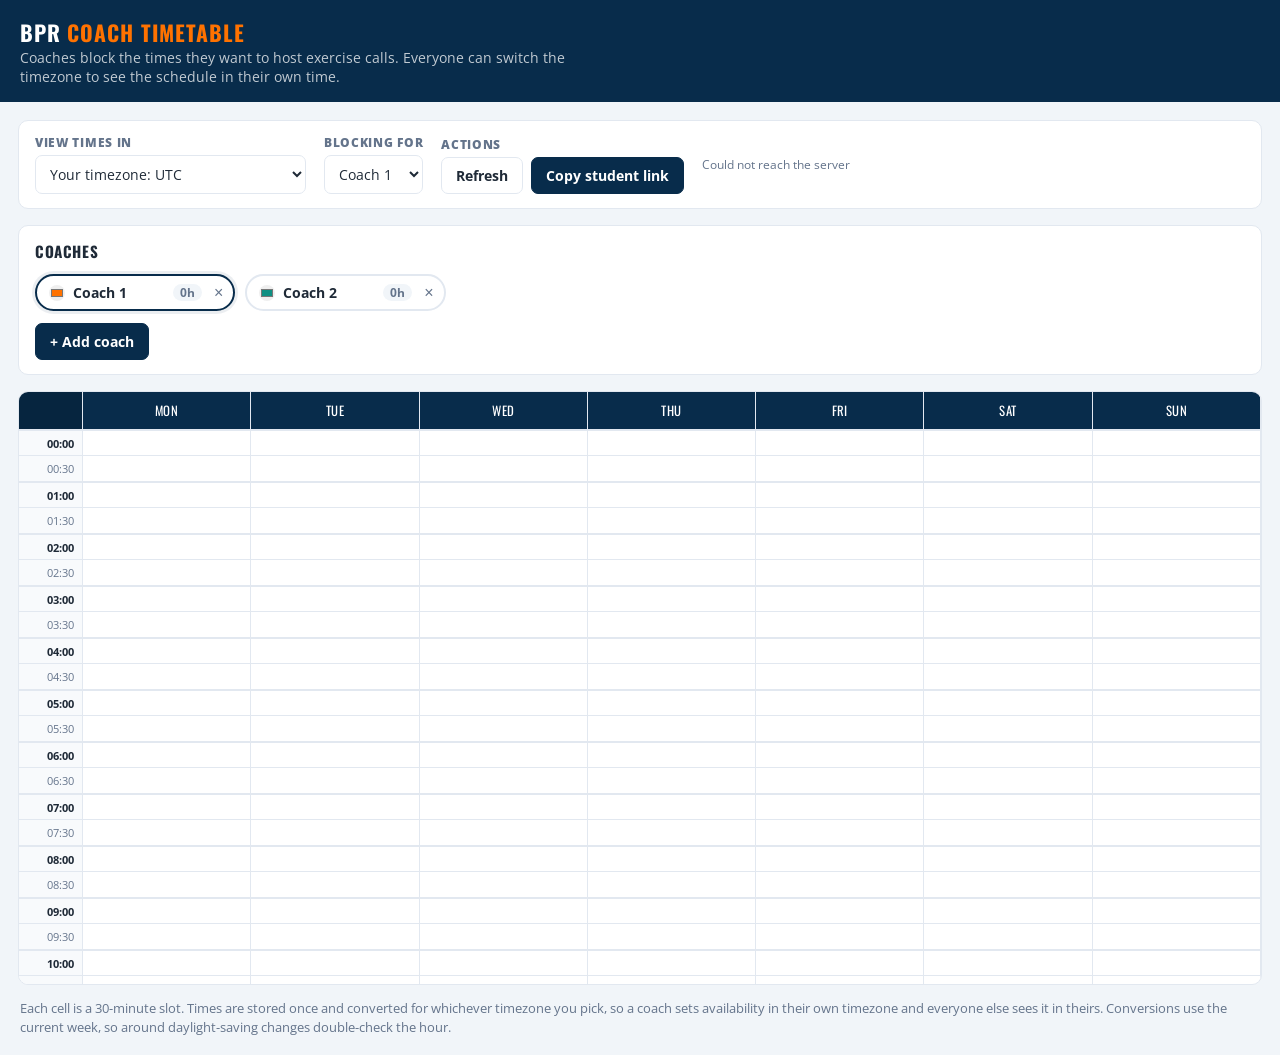
<file: coach-timetable.html>
<!doctype html>
<html lang="en">
<head>
<meta charset="UTF-8" />
<meta name="viewport" content="width=device-width, initial-scale=1.0" />
<title>BPR Coach Timetable</title>
<link rel="preconnect" href="https://fonts.googleapis.com" />
<link rel="preconnect" href="https://fonts.gstatic.com" crossorigin />
<link href="https://fonts.googleapis.com/css2?family=Oswald:wght@500;600;700&family=Open+Sans:wght@400;600;700;800&display=swap" rel="stylesheet" />
<style>
  :root {
    --navy: #082c4b; --navy-2: #06253f; --accent: #ff7200;
    --ink: #1f2a37; --muted: #64748b; --line: #e2e8f0; --bg: #f1f5f9; --card: #ffffff;
    --font-head: "Oswald", system-ui, sans-serif; --font-body: "Open Sans", system-ui, sans-serif;
  }
  * { box-sizing: border-box; }
  body { margin: 0; font-family: var(--font-body); color: var(--ink); background: var(--bg); }

  header.app { background: var(--navy); color: #fff; padding: 16px 20px; display: flex; align-items: center; justify-content: space-between; gap: 16px; flex-wrap: wrap; }
  header.app h1 { font-family: var(--font-head); font-weight: 700; text-transform: uppercase; letter-spacing: 0.04em; font-size: 1.35rem; margin: 0; }
  header.app h1 span { color: var(--accent); }
  header.app .hint { color: rgba(255,255,255,0.75); font-size: 0.85rem; max-width: 560px; }

  .wrap { padding: 18px; max-width: 1500px; margin: 0 auto; }

  .viewer-note { display: none; background: #0e8f82; color: #fff; border-radius: 10px; padding: 12px 16px; margin-bottom: 16px; font-weight: 700; font-size: 0.9rem; }
  body.viewer .viewer-note { display: block; }
  body.viewer .editor-only { display: none !important; }

  .toolbar { background: var(--card); border: 1px solid var(--line); border-radius: 10px; padding: 14px 16px; display: flex; gap: 18px; flex-wrap: wrap; align-items: flex-end; margin-bottom: 16px; }
  .field { display: flex; flex-direction: column; gap: 5px; }
  .field label { font-size: 0.72rem; font-weight: 800; text-transform: uppercase; letter-spacing: 0.06em; color: var(--muted); }
  select, input[type="text"] { font-family: var(--font-body); font-size: 0.9rem; padding: 8px 10px; border: 1px solid var(--line); border-radius: 7px; background: #fff; color: var(--ink); }
  select#tz { min-width: 260px; }
  .status { font-size: 0.78rem; color: var(--muted); align-self: center; }

  .btn { font-family: var(--font-body); font-weight: 700; font-size: 0.85rem; padding: 8px 14px; border-radius: 7px; border: 1px solid var(--line); background: #fff; color: var(--ink); cursor: pointer; }
  .btn:hover { border-color: #cbd5e1; }
  .btn.dark { background: var(--navy); border-color: var(--navy); color: #fff; }
  .btn.ghost { background: transparent; }
  .btn-row { display: flex; gap: 8px; flex-wrap: wrap; }

  .coaches { background: var(--card); border: 1px solid var(--line); border-radius: 10px; padding: 14px 16px; margin-bottom: 16px; }
  .coaches h2 { font-family: var(--font-head); text-transform: uppercase; letter-spacing: 0.04em; font-size: 0.95rem; margin: 0 0 12px; }
  .coach-list { display: flex; flex-wrap: wrap; gap: 10px; }
  .coach { display: flex; align-items: center; gap: 8px; border: 2px solid var(--line); border-radius: 999px; padding: 5px 12px; background: #fff; }
  .coach.editable { padding: 5px 6px 5px 12px; cursor: pointer; }
  .coach.active { border-color: var(--navy); box-shadow: 0 0 0 3px rgba(8,44,75,0.08); }
  .coach .swatch { width: 16px; height: 16px; border-radius: 50%; border: none; padding: 0; }
  input.swatch { cursor: pointer; }
  .coach input.name { border: none; background: transparent; font-weight: 700; font-size: 0.88rem; width: 92px; padding: 2px 0; color: var(--ink); }
  .coach input.name:focus { outline: none; border-bottom: 1px solid var(--line); }
  .coach .nametext { font-weight: 700; font-size: 0.88rem; }
  .coach .del { border: none; background: transparent; color: var(--muted); font-size: 1rem; cursor: pointer; line-height: 1; padding: 2px 4px; border-radius: 5px; }
  .coach .del:hover { background: #fee2e2; color: #b91c1c; }
  .coach .count { font-size: 0.72rem; color: var(--muted); font-weight: 700; background: #f1f5f9; border-radius: 999px; padding: 1px 7px; }

  .grid-scroll { background: var(--card); border: 1px solid var(--line); border-radius: 10px; overflow: auto; max-height: 66vh; }
  .grid { display: grid; grid-template-columns: 64px repeat(7, minmax(96px, 1fr)); min-width: 760px; }
  .gc { border-bottom: 1px solid var(--line); border-right: 1px solid var(--line); }
  .head { position: sticky; top: 0; z-index: 3; background: var(--navy); color: #fff; font-family: var(--font-head); text-transform: uppercase; letter-spacing: 0.03em; font-size: 0.8rem; text-align: center; padding: 9px 4px; }
  .corner { position: sticky; top: 0; left: 0; z-index: 4; background: var(--navy-2); }
  .timecol { position: sticky; left: 0; z-index: 2; background: #f8fafc; color: var(--muted); font-size: 0.68rem; text-align: right; padding: 0 8px; height: 26px; line-height: 26px; font-variant-numeric: tabular-nums; }
  .timecol.hour { color: var(--ink); font-weight: 700; border-top: 1px solid var(--line); }
  .cell { height: 26px; padding: 2px; display: flex; flex-wrap: wrap; gap: 2px; align-content: center; user-select: none; }
  body:not(.viewer) .cell { cursor: pointer; }
  .cell.hour { border-top: 1px solid var(--line); }
  body:not(.viewer) .cell:hover { background: #f8fafc; }
  .cell .dot { width: 12px; height: 12px; border-radius: 3px; }
  .cell .more { font-size: 0.6rem; color: var(--muted); font-weight: 700; }

  .legendnote { color: var(--muted); font-size: 0.8rem; margin: 14px 2px 0; line-height: 1.5; }

  .modal-bg { position: fixed; inset: 0; background: rgba(8,44,75,0.5); display: none; align-items: center; justify-content: center; padding: 20px; z-index: 20; }
  .modal-bg.open { display: flex; }
  .modal { background: #fff; border-radius: 12px; max-width: 560px; width: 100%; max-height: 80vh; display: flex; flex-direction: column; overflow: hidden; }
  .modal header { background: var(--navy); color: #fff; padding: 14px 18px; display: flex; justify-content: space-between; align-items: center; }
  .modal header h3 { margin: 0; font-family: var(--font-head); text-transform: uppercase; letter-spacing: 0.04em; font-size: 1rem; }
  .modal .body { padding: 16px 18px; overflow: auto; }
  .modal textarea { width: 100%; min-height: 300px; border: 1px solid var(--line); border-radius: 8px; padding: 10px; font-family: ui-monospace, monospace; font-size: 0.82rem; resize: vertical; }
  .modal .foot { padding: 12px 18px; border-top: 1px solid var(--line); display: flex; justify-content: flex-end; gap: 8px; }
  .x { border: none; background: transparent; color: #fff; font-size: 1.4rem; cursor: pointer; line-height: 1; }

  @media (max-width: 640px) { header.app h1 { font-size: 1.1rem; } .toolbar { gap: 12px; } }
</style>
</head>
<body>

<header class="app">
  <div>
    <h1>BPR <span>Coach Timetable</span></h1>
    <div class="hint">Coaches block the times they want to host exercise calls. Everyone can switch the timezone to see the schedule in their own time.</div>
  </div>
</header>

<div class="wrap">

  <div class="viewer-note">Read-only view. Pick your timezone below to see the call schedule in your own time. Only coaches can change it.</div>

  <div class="toolbar">
    <div class="field">
      <label for="tz">View times in</label>
      <select id="tz"></select>
    </div>
    <div class="field editor-only">
      <label>Blocking for</label>
      <select id="activeCoach"></select>
    </div>
    <div class="field">
      <label>Actions</label>
      <div class="btn-row">
        <button class="btn" id="refreshBtn">Refresh</button>
        <button class="btn dark editor-only" id="copyLinkBtn">Copy student link</button>
      </div>
    </div>
    <div class="status" id="status"></div>
  </div>

  <div class="coaches">
    <h2>Coaches</h2>
    <div class="coach-list" id="coachList"></div>
    <div style="margin-top:12px" class="editor-only"><button class="btn dark" id="addCoach">+ Add coach</button></div>
  </div>

  <div class="grid-scroll">
    <div class="grid" id="grid"></div>
  </div>

  <p class="legendnote">
    Each cell is a 30-minute slot. Times are stored once and converted for whichever timezone you pick, so a coach sets availability in their own timezone and everyone else sees it in theirs.
    Conversions use the current week, so around daylight-saving changes double-check the hour.
  </p>
</div>

<script>
(function () {
  "use strict";

  // ============================================================
  // Set BACKEND to your Cloudflare Worker URL to turn on the shared,
  // live timetable (coaches edit, students view). Leave it "" to run
  // as a local single-device tool.
  // ============================================================
  var BACKEND = "https://bpr-timetable.danny3611.workers.dev";

  var PALETTE = ["#ff7200","#0e8f82","#2f6fed","#7c4dff","#e6398b","#2fa84f","#f2a900","#e2453c","#00a7c4","#9b5de5"];
  var DAYS = ["Mon","Tue","Wed","Thu","Fri","Sat","Sun"];
  var WD = { Mon:0, Tue:1, Wed:2, Thu:3, Fri:4, Sat:5, Sun:6 };
  var SLOTS = 48, WEEK_SLOTS = SLOTS * 7;
  var STORE = "bpr_timetable_v1";

  var VIEWER = /(?:^|[?&])view(?:=|&|$)/i.test(location.search) || location.hash.replace("#", "") === "view";

  function uid() { return Math.random().toString(36).slice(2, 9); }
  function guessTz() { try { return Intl.DateTimeFormat().resolvedOptions().timeZone || "UTC"; } catch (e) { return "UTC"; } }

  // shared: coaches, blocks, updatedAt.  local only: viewTz, activeCoachId.
  var state = { coaches: [], blocks: {}, updatedAt: 0 };
  var viewTz = localStorage.getItem("bpr_tz") || guessTz();
  var activeCoachId = sessionStorage.getItem("bpr_active") || null;
  var coachKey = sessionStorage.getItem("bpr_coach_key") || null;
  var lastEdit = 0, saveTimer = null;

  function seedIfEmpty() {
    if (!state.coaches || !state.coaches.length) {
      state.coaches = [
        { id: uid(), name: "Coach 1", color: PALETTE[0] },
        { id: uid(), name: "Coach 2", color: PALETTE[1] }
      ];
    }
    if (!state.blocks) state.blocks = {};
    if (!activeCoachId || !coachById(activeCoachId)) activeCoachId = state.coaches[0] ? state.coaches[0].id : null;
  }
  function coachById(id) { for (var i = 0; i < state.coaches.length; i++) if (state.coaches[i].id === id) return state.coaches[i]; return null; }

  function setStatus(t) { document.getElementById("status").textContent = t; }

  // ---- persistence ----
  function saveLocalPrefs() { try { localStorage.setItem("bpr_tz", viewTz); sessionStorage.setItem("bpr_active", activeCoachId || ""); } catch (e) {} }

  function scheduleSave() {                       // call after any change to coaches/blocks
    lastEdit = Date.now();
    state.updatedAt = lastEdit;
    if (!BACKEND) { try { localStorage.setItem(STORE, JSON.stringify(state)); } catch (e) {} setStatus("Saved"); return; }
    clearTimeout(saveTimer); setStatus("Saving...");
    saveTimer = setTimeout(pushRemote, 600);
  }
  function pushRemote() {
    fetch(BACKEND, {
      method: "POST",
      headers: { "content-type": "application/json", "x-coach-key": coachKey || "" },
      body: JSON.stringify({ coaches: state.coaches, blocks: state.blocks, updatedAt: state.updatedAt })
    }).then(function (r) {
      if (r.status === 401) { coachKey = null; sessionStorage.removeItem("bpr_coach_key"); setStatus("Wrong password"); alert("That coach password was not accepted. Reload the page and enter it again."); }
      else setStatus("Saved");
    }).catch(function () { setStatus("Offline, retrying on next change"); });
  }

  function adopt(data) {                           // bring in the shared coaches/blocks
    state.coaches = data.coaches || [];
    state.blocks = data.blocks || {};
    state.updatedAt = data.updatedAt || 0;
    seedIfEmpty();
  }
  function pullRemote(force) {
    if (!BACKEND) { try { var l = JSON.parse(localStorage.getItem(STORE)); if (l) adopt(l); } catch (e) {} seedIfEmpty(); renderAll(); return; }
    setStatus("Syncing...");
    fetch(BACKEND, { cache: "no-store" }).then(function (r) { return r.json(); }).then(function (data) {
      // Do not clobber a coach mid-edit unless forced (manual refresh).
      var busy = document.activeElement && document.activeElement.tagName === "INPUT";
      if (VIEWER || force || (!busy && Date.now() - lastEdit > 2500 && (data.updatedAt || 0) >= state.updatedAt)) {
        adopt(data); renderAll();
      }
      setStatus(VIEWER ? "Up to date" : "Saved");
    }).catch(function () { seedIfEmpty(); renderAll(); setStatus("Could not reach the server"); });
  }

  // ---- timezone math ----
  function parts(t, tz) {
    var dtf = new Intl.DateTimeFormat("en-US", { timeZone: tz, hourCycle: "h23", weekday: "short", year: "numeric", month: "2-digit", day: "2-digit", hour: "2-digit", minute: "2-digit" });
    var o = {}, a = dtf.formatToParts(t), i; for (i = 0; i < a.length; i++) o[a[i].type] = a[i].value; return o;
  }
  function wallToUtc(y, mo, d, h, mi, tz) {
    var target = Date.UTC(y, mo - 1, d, h, mi), t = target, i, p, off, nt;
    for (i = 0; i < 4; i++) { p = parts(t, tz); off = Date.UTC(+p.year, +p.month - 1, +p.day, +p.hour, +p.minute) - t; nt = target - off; if (nt === t) break; t = nt; }
    return t;
  }
  function refMondayUtc() {
    var now = new Date(), todayUtc = Date.UTC(now.getUTCFullYear(), now.getUTCMonth(), now.getUTCDate());
    var dow = new Date(todayUtc).getUTCDay(); return todayUtc - ((dow + 6) % 7) * 86400000;
  }
  var REF = refMondayUtc();
  function viewMonday(tz) {
    var p = parts(Date.now(), tz), day = WD[p.weekday];
    var m = new Date(Date.UTC(+p.year, +p.month - 1, +p.day) - day * 86400000);
    return { y: m.getUTCFullYear(), mo: m.getUTCMonth() + 1, d: m.getUTCDate() };
  }
  function cellToWeekly(day, slot, tz) {
    var m = viewMonday(tz), dt = new Date(Date.UTC(m.y, m.mo - 1, m.d) + day * 86400000);
    var h = Math.floor(slot / 2), mi = (slot % 2) * 30;
    var inst = wallToUtc(dt.getUTCFullYear(), dt.getUTCMonth() + 1, dt.getUTCDate(), h, mi, tz);
    var p = parts(inst, "UTC");
    var ws = WD[p.weekday] * SLOTS + (+p.hour) * 2 + ((+p.minute) >= 30 ? 1 : 0);
    return ((ws % WEEK_SLOTS) + WEEK_SLOTS) % WEEK_SLOTS;
  }
  function weeklyToCell(ws, tz) {
    var p = parts(REF + ws * 1800000, tz), day = WD[p.weekday];
    var slot = Math.round(((+p.hour) * 60 + (+p.minute)) / 30);
    if (slot >= SLOTS) { slot -= SLOTS; day = (day + 1) % 7; }
    return { day: day, slot: slot };
  }

  // ---- grid ----
  var grid = document.getElementById("grid"), cellMap = {};
  function buildGrid() {
    grid.innerHTML = "";
    var corner = document.createElement("div"); corner.className = "gc head corner"; grid.appendChild(corner);
    var d;
    for (d = 0; d < 7; d++) { var h = document.createElement("div"); h.className = "gc head"; h.textContent = DAYS[d]; grid.appendChild(h); }
    var slot;
    for (slot = 0; slot < SLOTS; slot++) {
      var isHour = slot % 2 === 0;
      var t = document.createElement("div"); t.className = "gc timecol" + (isHour ? " hour" : "");
      var hh = Math.floor(slot / 2), mm = (slot % 2) * 30;
      t.textContent = (hh < 10 ? "0" + hh : hh) + ":" + (mm === 0 ? "00" : "30"); grid.appendChild(t);
      for (d = 0; d < 7; d++) {
        var c = document.createElement("div"); c.className = "gc cell" + (isHour ? " hour" : "");
        c.dataset.day = d; c.dataset.slot = slot; grid.appendChild(c); cellMap[d + "-" + slot] = c;
      }
    }
  }
  function paintCell(cell) {
    var ids = state.blocks[+cell.dataset.ws] || [], shown = 0, i; cell.innerHTML = "";
    for (i = 0; i < ids.length; i++) {
      var coach = coachById(ids[i]); if (!coach) continue;
      if (shown < 6) { var dot = document.createElement("span"); dot.className = "dot"; dot.style.background = coach.color; dot.title = coach.name; cell.appendChild(dot); }
      shown++;
    }
    if (shown > 6) { var more = document.createElement("span"); more.className = "more"; more.textContent = "+" + (shown - 6); cell.appendChild(more); }
  }
  function renderGrid() {
    var d, slot;
    for (slot = 0; slot < SLOTS; slot++) for (d = 0; d < 7; d++) {
      var cell = cellMap[d + "-" + slot]; cell.dataset.ws = cellToWeekly(d, slot, viewTz); paintCell(cell);
    }
  }

  // ---- drag painting (editor only) ----
  var painting = false, paintMode = "add";
  function applyCell(cell) {
    var ws = +cell.dataset.ws, id = activeCoachId; if (!id) return;
    var arr = state.blocks[ws] || [], idx = arr.indexOf(id);
    if (paintMode === "add" && idx === -1) arr.push(id);
    if (paintMode === "remove" && idx !== -1) arr.splice(idx, 1);
    if (arr.length) state.blocks[ws] = arr; else delete state.blocks[ws];
    paintCell(cell);
  }
  grid.addEventListener("pointerdown", function (e) {
    if (VIEWER) return;
    var cell = e.target.closest(".cell"); if (!cell || !activeCoachId) return;
    e.preventDefault();
    var arr = state.blocks[+cell.dataset.ws] || [];
    paintMode = arr.indexOf(activeCoachId) === -1 ? "add" : "remove";
    painting = true; applyCell(cell);
  });
  grid.addEventListener("pointerover", function (e) { if (!painting) return; var cell = e.target.closest(".cell"); if (cell) applyCell(cell); });
  window.addEventListener("pointerup", function () { if (painting) { painting = false; scheduleSave(); renderCoaches(); } });

  // ---- coaches ----
  var coachList = document.getElementById("coachList"), activeSel = document.getElementById("activeCoach");
  function countFor(id) { var n = 0, k; for (k in state.blocks) if (state.blocks[k].indexOf(id) !== -1) n++; return n; }
  function renderCoaches() {
    coachList.innerHTML = ""; activeSel.innerHTML = "";
    state.coaches.forEach(function (coach) {
      var el = document.createElement("div");
      var hrs = document.createElement("span"); hrs.className = "count"; hrs.textContent = (countFor(coach.id) / 2).toFixed(1).replace(".0", "") + "h";

      if (VIEWER) {
        el.className = "coach";
        var sw = document.createElement("span"); sw.className = "swatch"; sw.style.background = coach.color;
        var nm = document.createElement("span"); nm.className = "nametext"; nm.textContent = coach.name;
        el.appendChild(sw); el.appendChild(nm); el.appendChild(hrs);
      } else {
        el.className = "coach editable" + (coach.id === activeCoachId ? " active" : "");
        el.addEventListener("click", function (e) { if (e.target.closest("input,button")) return; activeCoachId = coach.id; saveLocalPrefs(); renderCoaches(); });
        var sw2 = document.createElement("input"); sw2.type = "color"; sw2.className = "swatch"; sw2.value = coach.color;
        sw2.addEventListener("input", function () { coach.color = sw2.value; scheduleSave(); renderGrid(); });
        var nm2 = document.createElement("input"); nm2.type = "text"; nm2.className = "name"; nm2.value = coach.name;
        nm2.addEventListener("change", function () { coach.name = nm2.value.trim() || "Coach"; scheduleSave(); renderCoaches(); });
        var del = document.createElement("button"); del.className = "del"; del.textContent = "×"; del.title = "Remove coach";
        del.addEventListener("click", function () {
          if (!confirm("Remove " + coach.name + " and all their blocks?")) return;
          state.coaches = state.coaches.filter(function (c) { return c.id !== coach.id; });
          var k; for (k in state.blocks) { state.blocks[k] = state.blocks[k].filter(function (x) { return x !== coach.id; }); if (!state.blocks[k].length) delete state.blocks[k]; }
          if (activeCoachId === coach.id) activeCoachId = state.coaches[0] ? state.coaches[0].id : null;
          scheduleSave(); renderCoaches(); renderGrid();
        });
        el.appendChild(sw2); el.appendChild(nm2); el.appendChild(hrs); el.appendChild(del);
      }
      coachList.appendChild(el);

      var opt = document.createElement("option"); opt.value = coach.id; opt.textContent = coach.name;
      if (coach.id === activeCoachId) opt.selected = true; activeSel.appendChild(opt);
    });
  }
  activeSel.addEventListener("change", function () { activeCoachId = activeSel.value; saveLocalPrefs(); renderCoaches(); });
  document.getElementById("addCoach").addEventListener("click", function () {
    var coach = { id: uid(), name: "Coach " + (state.coaches.length + 1), color: PALETTE[state.coaches.length % PALETTE.length] };
    state.coaches.push(coach); activeCoachId = coach.id; saveLocalPrefs(); scheduleSave(); renderCoaches();
  });

  // ---- timezone select ----
  var tzSel = document.getElementById("tz");
  function buildTz() {
    var zones = []; try { if (Intl.supportedValuesOf) zones = Intl.supportedValuesOf("timeZone"); } catch (e) {}
    if (!zones.length) zones = ["UTC","Europe/London","Europe/Berlin","Africa/Johannesburg","America/New_York","America/Chicago","America/Denver","America/Los_Angeles","America/Sao_Paulo","Asia/Dubai","Asia/Kolkata","Asia/Singapore","Asia/Tokyo","Australia/Sydney","Pacific/Auckland"];
    var local = guessTz(), pinned = [local, "UTC", "Europe/London", "America/New_York", "America/Los_Angeles"];
    function add(z, label) { var o = document.createElement("option"); o.value = z; o.textContent = label || z.replace(/_/g, " "); tzSel.appendChild(o); }
    pinned.forEach(function (z, i) { if (zones.indexOf(z) !== -1 || z === local) add(z, (i === 0 ? "Your timezone: " : "") + z.replace(/_/g, " ")); });
    var div = document.createElement("option"); div.disabled = true; div.textContent = "----------"; tzSel.appendChild(div);
    zones.forEach(function (z) { add(z); });
    tzSel.value = viewTz;
  }
  tzSel.addEventListener("change", function () { viewTz = tzSel.value; saveLocalPrefs(); renderGrid(); });

  // ---- actions ----
  document.getElementById("refreshBtn").addEventListener("click", function () { pullRemote(true); });
  document.getElementById("copyLinkBtn").addEventListener("click", function () {
    var link = location.origin + location.pathname + "?view";
    function done() { setStatus("Student link copied"); }
    try { navigator.clipboard.writeText(link).then(done, function () { window.prompt("Student link (copy this):", link); }); }
    catch (e) { window.prompt("Student link (copy this):", link); }
  });

  // ---- boot ----
  function renderAll() { tzSel.value = viewTz; renderCoaches(); renderGrid(); }
  function boot() {
    document.body.classList.toggle("viewer", VIEWER);
    buildGrid(); buildTz();
    if (BACKEND && !VIEWER) {
      if (!coachKey) { coachKey = (window.prompt("Enter the coach password to edit the timetable:") || "").trim(); if (coachKey) sessionStorage.setItem("bpr_coach_key", coachKey); }
    }
    pullRemote(true);
    if (BACKEND) {
      if (!VIEWER) setInterval(function () { pullRemote(false); }, 15000);
      document.addEventListener("visibilitychange", function () { if (!document.hidden) pullRemote(VIEWER ? true : false); });
    }
  }
  boot();
})();
</script>
</body>
</html>
</file>
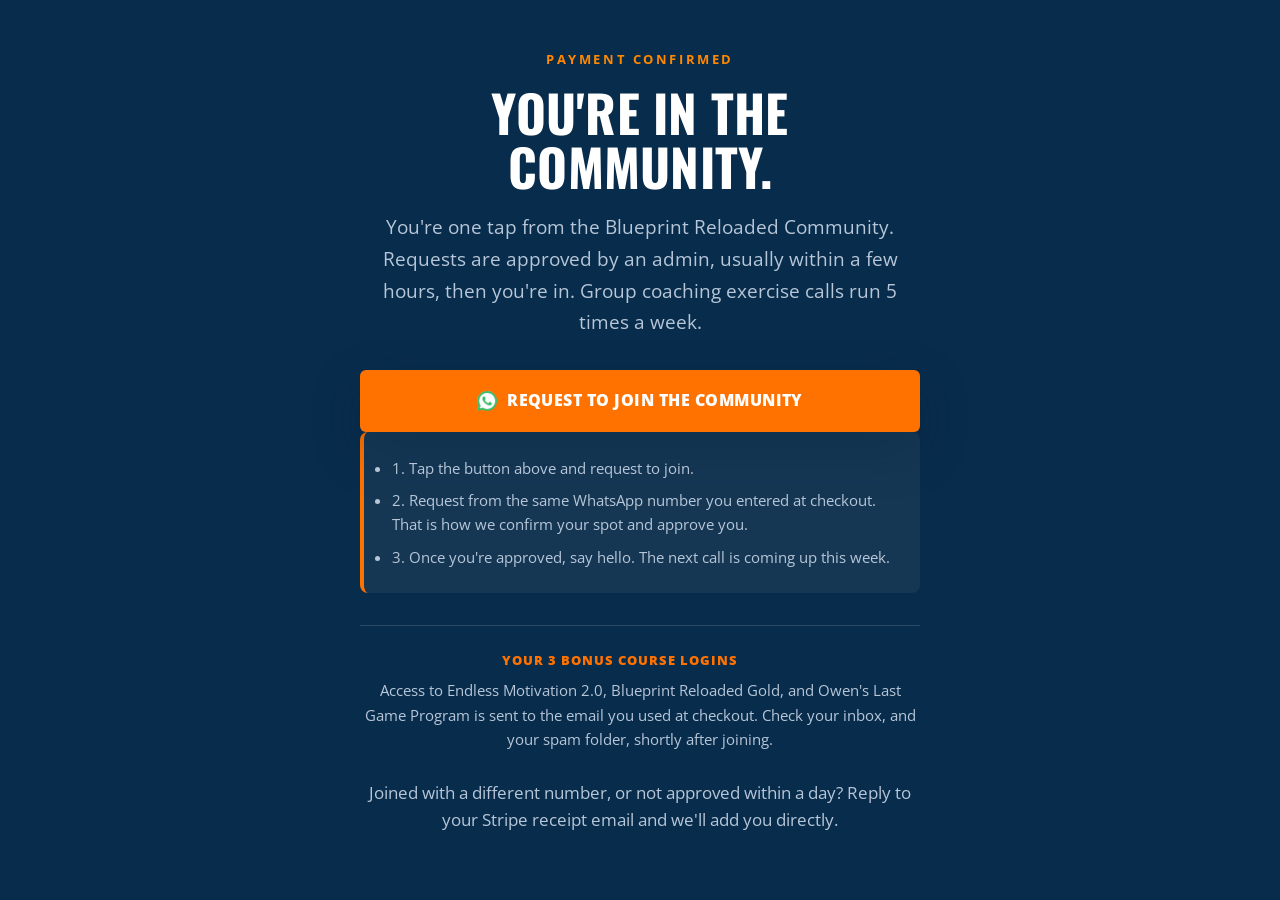
<file: thank-you.html>
<!doctype html>
<html lang="en">
<head>
<meta charset="UTF-8" />
<meta name="viewport" content="width=device-width, initial-scale=1.0" />
<title>You're in — Blueprint Reloaded Community</title>
<meta name="robots" content="noindex" />
<link rel="preconnect" href="https://fonts.googleapis.com" />
<link rel="preconnect" href="https://fonts.gstatic.com" crossorigin />
<link href="https://fonts.googleapis.com/css2?family=Oswald:wght@500;600;700&family=Open+Sans:wght@400;600;700;800&display=swap" rel="stylesheet" />
<link rel="stylesheet" href="assets/styles.css" />
</head>
<body>

<!--
  ============================================================
  SET THIS AS YOUR STRIPE PAYMENT LINK'S "AFTER PAYMENT" REDIRECT.

  The join button below points to the live WhatsApp Community
  invite link. To change it later, edit the href on the
  "Request to join the community" button.

  Intended flow (Option A, no backend):
  - Stripe collects the buyer's WhatsApp number at checkout
    (phone field + a required "WhatsApp number" custom field).
  - This page shows the community invite link after payment.
  - The community's announcement group has "Approve new members"
    turned ON, so a leaked link cannot get anyone in. An admin
    approves each request only if the requesting number matches a
    paid customer.
  - Churn removal is manual for now: Stripe shows who lapsed, an
    admin removes them from the group.

  Note: this page shows the same static invite link to everyone
  who reaches it. The approval gate is what makes that safe. If
  link leakage ever becomes a problem, add a small serverless
  function that verifies the Stripe session before revealing the
  link (payment-gated link). Full auto-remove on churn would need
  the WhatsApp Business API or a managed platform, a separate build.
  ============================================================
-->

<main class="ty-screen">
  <div class="ty-card">
    <span class="eyebrow-line">PAYMENT CONFIRMED</span>
    <h1>You're in the community.</h1>
    <p class="lede">You're one tap from the Blueprint Reloaded Community. Requests are approved by an admin, usually within a few hours, then you're in. Group coaching exercise calls run 5 times a week.</p>

    <a class="btn btn-cta btn-block" href="https://chat.whatsapp.com/IFTjkXf7kz97Ze74YDvQQq">Request to join the community</a>

    <ul class="ty-steps">
      <li>1. Tap the button above and request to join.</li>
      <li>2. Request from the same WhatsApp number you entered at checkout. That is how we confirm your spot and approve you.</li>
      <li>3. Once you're approved, say hello. The next call is coming up this week.</li>
    </ul>

    <div class="ty-bonus">
      <p class="ty-bonus-label">Your 3 bonus course logins</p>
      <p class="ty-bonus-text">Access to Endless Motivation 2.0, Blueprint Reloaded Gold, and Owen's Last Game Program is sent to the email you used at checkout. Check your inbox, and your spam folder, shortly after joining.</p>
    </div>

    <p class="hero-fineprint">Joined with a different number, or not approved within a day? Reply to your Stripe receipt email and we'll add you directly.</p>
  </div>
</main>

</body>
</html>
</file>
<file: assets/styles.css>
/* ==========================================================================
   Blueprint Reloaded (BPR)
   Matched to the DGS website-factory house style (e.g. LNW Landscaping):
   navy ink + orange accent, Oswald uppercase headings + Open Sans body,
   full-bleed hero photo with layered scrim, orange marquee ribbon, glass
   cards, pulsing CTA, sticky mobile CTA.
   ========================================================================== */

:root {
  --ink: #06253f;            /* rgb 6 37 63  */
  --primary: #082c4b;        /* rgb 8 44 75  */
  --primary-dark: #06213a;   /* rgb 6 33 56  */
  --primary-slate: #09345a;  /* rgb 9 52 90  */
  --accent: #ff7200;         /* rgb 255 114 0 */
  --accent-light: #ff8800;   /* rgb 255 136 0 */
  --accent-dark: #cc5b00;    /* rgb 204 91 0  */
  --accent-on: #ffffff;

  /* emphasis / highlight colors, distinct from navy + orange */
  --teal: #0e8f82;           /* benefit headings on light surfaces */
  --teal-bright: #32d3c1;    /* on dark surfaces */
  --gold: #f2c14e;           /* on dark surfaces */

  --paper: #ffffff;
  --surface-light: #f4f6f9;
  --neutral: #94a3b8;
  --neutral-dim: #475569;
  --silver: #cbd5e1;
  --border: #e2e8f0;
  --border-dark: #1c3a5a;

  --ink-inverse: #ffffff;
  --muted: #475569;
  --muted-inverse: #b7c6d8;

  --font-heading: "Oswald", "Arial Narrow", sans-serif;
  --font-body: "Open Sans", -apple-system, "Segoe UI", sans-serif;

  --content-width: 1152px;
  --radius: 6px;

  --ease: cubic-bezier(0.16, 1, 0.3, 1);
  --shadow-card: 0 10px 30px rgba(6, 37, 63, 0.10);
  --shadow-floating: 0 18px 48px rgba(6, 37, 63, 0.28);

  --z-sticky: 20;
  --z-mobilecta: 30;
}

* { box-sizing: border-box; }

html { scroll-behavior: smooth; color-scheme: light; background: #fff; }
@media (prefers-reduced-motion: reduce) { html { scroll-behavior: auto; } }

body {
  margin: 0;
  background: var(--paper);
  color: var(--ink);
  font-family: var(--font-body);
  font-size: 17px;
  line-height: 1.6;
  -webkit-font-smoothing: antialiased;
}

img, svg { max-width: 100%; display: block; }
a { color: inherit; }

.wrap { width: 100%; max-width: var(--content-width); margin: 0 auto; padding: 0 24px; }

section { padding: clamp(56px, 8vw, 104px) 0; }

h1, h2, h3 {
  font-family: var(--font-heading);
  font-weight: 700;
  text-transform: uppercase;
  letter-spacing: 0.005em;
  line-height: 1.05;
  text-wrap: balance;
  margin: 0;
}

h1 { font-size: clamp(2.4rem, 5.5vw, 4rem); overflow-wrap: break-word; }
@media (max-width: 480px) { h1 { font-size: clamp(1.9rem, 8.2vw, 2.4rem); } }
/* keep "One private community." on one line on desktop only */
@media (min-width: 700px) { .hero h1 .h1-line2 { white-space: nowrap; } }
/* Below 700px, keep "One private community." on a single line by auto-fitting
   the third line to the viewport width (capped so it never outgrows lines 1-2). */
@media (max-width: 699.98px) {
  .hero h1 .h1-line2 { white-space: nowrap; font-size: min(2.4rem, calc((100vw - 48px) / 12)); }
}
h2 { font-size: clamp(1.9rem, 3.8vw, 3rem); }
h3 { font-size: clamp(1.2rem, 2vw, 1.5rem); line-height: 1.15; }

p { color: var(--muted); max-width: 65ch; text-wrap: pretty; }
.lede { font-size: clamp(1.05rem, 1.5vw, 1.25rem); color: var(--muted); line-height: 1.65; }
strong { color: inherit; font-weight: 700; }
.accent-word { color: var(--accent); }
.hl-orange { color: var(--accent); }
.hl-teal { color: var(--teal); }

/* ---------- buttons ---------- */

.btn {
  display: inline-flex;
  align-items: center;
  justify-content: center;
  gap: 10px;
  font-family: var(--font-body);
  font-weight: 800;
  font-size: 1rem;
  text-transform: uppercase;
  letter-spacing: 0.03em;
  padding: 16px 30px;
  border-radius: var(--radius);
  border: 2px solid transparent;
  cursor: pointer;
  text-decoration: none;
  transition: transform 160ms var(--ease), background 160ms var(--ease);
  white-space: nowrap;
}

.btn:hover { transform: translateY(-2px); }
.btn:active { transform: translateY(0); }

.btn-cta { background: var(--accent); color: var(--accent-on); box-shadow: var(--shadow-floating); }
.btn-cta:hover { background: var(--accent-dark); }

/* (pulse animation removed: read as cheap urgency) */

.btn-secondary { background: var(--paper); border-color: var(--ink); color: var(--ink); box-shadow: none; }
.btn-secondary:hover { background: var(--surface-light); }

.btn-on-dark { background: transparent; border-color: rgba(255,255,255,0.55); color: #fff; box-shadow: none; }
.btn-on-dark:hover { background: rgba(255,255,255,0.12); }

.btn-block { width: 100%; }

@media (prefers-reduced-motion: reduce) { .btn { transition: background 120ms linear; } .btn:hover { transform: none; } }

/* ---------- deadline bar ---------- */

.deadline-bar {
  background: var(--primary-dark);
  color: #fff;
  padding: 9px 16px;
  display: flex; flex-wrap: wrap; align-items: center; justify-content: center; gap: 14px; text-align: center;
}
.deadline-bar .label { text-transform: uppercase; letter-spacing: 0.06em; color: var(--muted-inverse); font-weight: 700; font-size: 0.74rem; }
.deadline-bar .units { display: flex; gap: 6px; }
.deadline-bar .unit { display: flex; flex-direction: column; align-items: center; background: rgba(255,255,255,0.08); border-radius: 4px; padding: 3px 9px; min-width: 42px; }
.deadline-bar .unit b { font-family: var(--font-heading); font-weight: 700; font-size: 1rem; color: var(--accent-light); line-height: 1.3; }
.deadline-bar .unit span { font-size: 0.55rem; color: var(--muted-inverse); text-transform: uppercase; letter-spacing: 0.05em; }

/* ---------- nav ---------- */

.nav { position: sticky; top: 0; z-index: var(--z-sticky); background: var(--primary); border-bottom: 1px solid var(--border-dark); }
.nav .wrap { display: flex; align-items: center; justify-content: space-between; padding-top: 15px; padding-bottom: 15px; }
/* logo lockup: two-tone wordmark + tracked tagline */
.nav-mark { display: inline-flex; flex-direction: column; align-items: flex-start; line-height: 1; text-decoration: none; }
.nav-mark .mark-top { font-family: var(--font-heading); font-weight: 700; font-size: 1.35rem; letter-spacing: 0.02em; text-transform: uppercase; color: #fff; }
.nav-mark .mark-accent { color: var(--accent); }
.nav-mark .mark-sub { font-family: var(--font-body); font-weight: 800; font-size: 0.6rem; letter-spacing: 0.42em; text-transform: uppercase; color: var(--silver); margin-top: 4px; padding-left: 2px; }
.nav .btn { padding: 11px 22px; font-size: 0.85rem; }

/* ---------- hero: full-bleed photo + scrim ---------- */

.hero { position: relative; overflow: hidden; background: var(--primary); }
.hero::before {
  content: "";
  position: absolute; inset: 0;
  background-image: url("img/owen-hero.jpg");
  background-size: cover; background-position: center 28%;
}
.hero::after {
  content: "";
  position: absolute; inset: 0;
  background:
    linear-gradient(180deg, rgba(6,37,63,0.40), rgba(6,37,63,0.52)),
    linear-gradient(90deg, rgba(6,37,63,0.82) 0%, rgba(6,37,63,0.46) 45%, rgba(6,37,63,0.12) 100%);
}
.hero .wrap {
  position: relative; z-index: 1;
  display: grid; grid-template-columns: 1fr 380px; gap: clamp(28px, 4vw, 56px); align-items: center;
  padding-top: clamp(64px, 9vw, 120px); padding-bottom: clamp(64px, 9vw, 120px);
}
@media (max-width: 960px) {
  .hero .wrap { grid-template-columns: 1fr; }
  /* Owen sits on the right of the photo, so pin the crop to the right edge on narrow screens */
  .hero::before { background-position: 100% 20%; }
}

.hero-photo-tag {
  position: absolute; top: 12px; right: 12px; z-index: 2;
  background: rgba(255,255,255,0.92); color: var(--ink);
  font-size: 0.66rem; font-weight: 700; letter-spacing: 0.02em; padding: 6px 10px; border-radius: 4px;
}

.eyebrow-line { font-family: var(--font-body); font-weight: 700; font-size: 0.8rem; letter-spacing: 0.2em; text-transform: uppercase; color: var(--accent-light); margin-bottom: 16px; }

.hero h1 { color: #fff; margin-bottom: 18px; }
.hero .lede { color: rgba(255,255,255,0.88); margin-bottom: 22px; max-width: 44ch; }

/* hero old-way / new-way bullet points */
.hero-points { list-style: none; margin: 0 0 26px; padding: 0; display: flex; flex-direction: column; gap: 12px; max-width: 60ch; }
.hero-points li { position: relative; padding-left: 22px; color: rgba(255,255,255,0.94); font-size: clamp(1rem, 1.4vw, 1.15rem); line-height: 1.55; text-shadow: 0 1px 12px rgba(6,37,63,0.75); }
.hero-points li::before { content: ""; position: absolute; left: 0; top: 0.6em; width: 9px; height: 9px; border-radius: 50%; background: var(--accent); }

.trust-chips { list-style: none; margin: 0 0 28px; padding: 0; display: flex; flex-wrap: wrap; gap: 10px 26px; }
.trust-chips li { display: flex; align-items: center; gap: 10px; font-size: 1.02rem; font-weight: 800; text-transform: uppercase; letter-spacing: 0.04em; }
.trust-chips li::before { content: ""; width: 9px; height: 9px; border-radius: 50%; flex: none; }
.trust-chips li:nth-child(1) { color: var(--accent-light); }
.trust-chips li:nth-child(1)::before { background: var(--accent-light); }
.trust-chips li:nth-child(2) { color: var(--teal-bright); }
.trust-chips li:nth-child(2)::before { background: var(--teal-bright); }
.trust-chips li:nth-child(3) { color: var(--gold); }
.trust-chips li:nth-child(3)::before { background: var(--gold); }

.hero-ctas { display: flex; flex-wrap: wrap; align-items: center; gap: 20px; }
.hero-ctas .textlink { color: #fff; font-weight: 700; text-decoration: underline; text-decoration-thickness: 2px; text-underline-offset: 4px; }
.hero-ctas .textlink:hover { color: var(--accent-light); }

/* glass join card (replaces the factory's hero lead form) */
.join-card { border: 1px solid rgba(255,255,255,0.16); background: rgba(6,37,63,0.82); backdrop-filter: blur(10px); border-radius: 10px; padding: 26px; box-shadow: var(--shadow-floating); }
.join-card .kicker { font-family: var(--font-body); font-size: 0.72rem; font-weight: 800; letter-spacing: 0.14em; text-transform: uppercase; color: var(--accent-light); }
.join-card .price { font-family: var(--font-heading); font-weight: 700; color: #fff; font-size: 2.8rem; line-height: 1; margin: 8px 0 2px; }
.join-card .price small { font-family: var(--font-body); font-size: 1rem; font-weight: 600; color: rgba(255,255,255,0.7); text-transform: none; }
.join-card ul { list-style: none; margin: 16px 0 20px; padding: 16px 0 0; border-top: 1px solid rgba(255,255,255,0.14); display: flex; flex-direction: column; gap: 9px; }
.join-card li { color: rgba(255,255,255,0.9); font-size: 0.9rem; display: flex; gap: 9px; }
.join-card li::before { content: "\2713"; color: var(--accent-light); font-weight: 800; }
.join-card .fine { color: rgba(255,255,255,0.6); font-size: 0.76rem; margin: 12px 0 0; text-align: center; }

/* ---------- marquee ribbon ---------- */

.marquee { overflow: hidden; background: var(--accent); padding: 12px 0; }
.marquee-track { display: flex; width: max-content; align-items: center; gap: 40px; white-space: nowrap; animation: marquee 26s linear infinite; }
.marquee-track span { font-weight: 800; font-size: 0.85rem; letter-spacing: 0.05em; text-transform: uppercase; color: var(--accent-on); }
.marquee-track .dot { color: rgba(255,255,255,0.55); }
@keyframes marquee { from { transform: translateX(0); } to { transform: translateX(-50%); } }
@media (prefers-reduced-motion: reduce) { .marquee-track { animation: none; } }

/* ---------- icon row ---------- */

.icon-row { display: grid; grid-template-columns: repeat(auto-fit, minmax(220px, 1fr)); gap: clamp(28px, 4vw, 52px); text-align: center; }
.icon-row-item { display: flex; flex-direction: column; align-items: center; }
.icon-row-item svg { width: 34px; height: 34px; color: var(--accent); margin-bottom: 16px; }
.icon-row-item .icon-wa { width: 40px; height: 40px; object-fit: contain; margin-bottom: 16px; }

/* WhatsApp glyph on every primary CTA (so we can judge fit) */
.btn-cta::before {
  content: "";
  width: 20px; height: 20px; flex: none;
  background: url("img/whatsapp-icon.png") center / contain no-repeat;
}
.icon-row-item h3 { margin-bottom: 10px; font-size: 1.1rem; color: var(--ink); }
.icon-row-item p { font-size: 0.95rem; max-width: 32ch; }

/* ---------- section headers ---------- */

.section-head { max-width: 720px; margin-bottom: clamp(36px, 5vw, 52px); }
.section-head.center { max-width: 680px; margin-left: auto; margin-right: auto; text-align: center; }
.section-head h2 { margin-bottom: 16px; color: var(--ink); }
.section-alt { background: var(--surface-light); }
.section-dark { background: var(--primary); color: #fff; }
.section-dark h2, .section-dark h3 { color: #fff; }
.section-dark p { color: var(--muted-inverse); }

/* ---------- problem list ---------- */

.problem-list { list-style: none; margin: 0; padding: 0; display: flex; flex-direction: column; gap: 18px; }
.problem-list li { display: flex; gap: 16px; align-items: baseline; border-bottom: 1px solid var(--border); padding-bottom: 18px; font-size: 1.12rem; color: var(--ink); }
.problem-list li:last-child { border-bottom: none; }
.problem-list .mark { color: var(--accent); font-weight: 800; font-size: 1.4rem; flex-shrink: 0; line-height: 1; }

/* ---------- drills / whats inside ---------- */

.inside-layout { display: grid; grid-template-columns: 1fr 1fr; gap: clamp(28px, 5vw, 56px); align-items: start; }
@media (max-width: 860px) { .inside-layout { grid-template-columns: 1fr; } }

/* "What's inside" drills: 2-column drill list + cadence card sidebar (fills white space, shorter page).
   Collapses to a single column on mobile, keeping the drills-then-card order unchanged. */
.drills-cols { display: grid; grid-template-columns: 1fr 340px; gap: clamp(28px, 4vw, 48px); align-items: start; }
.drills-cols .drill-list { display: block; columns: 2; column-gap: 44px; }
.drills-cols .drill-list li { break-inside: avoid; }
@media (max-width: 900px) {
  .drills-cols { grid-template-columns: 1fr; }
  .drills-cols .drill-list { columns: 1; }
}

/* Benefits: one auto-balanced two-column list (even columns, no mobile gap). */
.benefits-cols .drill-list { display: block; columns: 2; column-gap: clamp(28px, 5vw, 56px); }
.benefits-cols .drill-list li { break-inside: avoid; }
@media (max-width: 760px) { .benefits-cols .drill-list { columns: 1; } }
.drill-list { list-style: none; margin: 0; padding: 0; display: flex; flex-direction: column; }
.drill-list li { padding: 18px 0; border-bottom: 1px solid var(--border); }
.drill-list li:last-child { border-bottom: none; }
.drill-name { font-weight: 800; color: var(--teal); font-size: 1.1rem; display: block; margin-bottom: 5px; }
.drill-desc { color: var(--muted); font-size: 0.95rem; margin: 0; }

.cadence-card { background: var(--primary-dark); padding: clamp(26px, 4vw, 40px); border-radius: 10px; border-top: 4px solid var(--accent); }
.cadence-figure { font-family: var(--font-heading); font-weight: 700; font-size: clamp(2.8rem, 5vw, 4rem); color: var(--accent); line-height: 1; margin-bottom: 10px; }
.cadence-card p { color: #fff; }
.cadence-list { list-style: none; margin: 24px 0 0; padding: 20px 0 0; border-top: 1px solid var(--border-dark); display: flex; flex-direction: column; gap: 11px; font-size: 0.95rem; color: var(--muted-inverse); }
.cadence-list li::before { content: "\2192"; color: var(--accent); margin-right: 10px; font-weight: 800; }

/* ---------- bonuses ---------- */

.bonus-grid { display: grid; grid-template-columns: repeat(auto-fit, minmax(280px, 1fr)); gap: 22px; }
.bonus-card { background: var(--paper); border: 1px solid var(--border); border-radius: 10px; padding: 26px; display: flex; flex-direction: column; gap: 12px; box-shadow: var(--shadow-card); }
.bonus-tag { font-size: 0.7rem; font-weight: 800; letter-spacing: 0.06em; text-transform: uppercase; color: var(--accent-on); background: var(--accent); display: inline-block; padding: 5px 11px; border-radius: 4px; width: fit-content; }
.bonus-image-placeholder { aspect-ratio: 16/9; width: 100%; border: 1px dashed var(--silver); border-radius: 6px; background: var(--surface-light); display: flex; align-items: center; justify-content: center; text-align: center; color: var(--neutral-dim); font-size: 0.76rem; font-weight: 700; padding: 12px; }
.bonus-cover { aspect-ratio: 16/9; width: 100%; object-fit: contain; border-radius: 6px; background: var(--primary-dark); padding: 8px; }
.bonus-card h3 { margin-top: 4px; color: var(--ink); }
.bonus-card p { color: var(--muted); font-size: 0.95rem; flex-grow: 1; }
.bonus-value { font-weight: 800; color: var(--ink); border-top: 1px solid var(--border); padding-top: 12px; font-size: 1rem; }
.placeholder-flag { color: var(--accent); font-size: 0.72rem; font-weight: 800; letter-spacing: 0.03em; text-transform: uppercase; }

/* ---------- value stack (dark) ---------- */

.stack-list { list-style: none; margin: 0; padding: 0; border-top: 1px solid var(--border-dark); }
.stack-row { display: flex; justify-content: space-between; align-items: baseline; gap: 20px; padding: 20px 0; border-bottom: 1px solid var(--border-dark); }
.stack-row .label { color: #fff; font-weight: 700; }
.stack-row .sub { color: var(--muted-inverse); font-size: 0.88rem; font-weight: 400; display: block; margin-top: 3px; }
.stack-row .value { color: var(--muted-inverse); font-variant-numeric: tabular-nums; text-decoration: line-through; white-space: nowrap; }
.stack-row.total { border-bottom: none; padding-top: 26px; }
.stack-row.total .label { font-family: var(--font-heading); font-weight: 700; font-size: 1.5rem; }
.stack-row.total .value { text-decoration: none; color: var(--accent-light); font-family: var(--font-heading); font-weight: 700; font-size: 1.7rem; }

.price-panel { margin-top: 40px; background: var(--accent); border-radius: 10px; padding: clamp(28px, 5vw, 44px); display: flex; flex-wrap: wrap; gap: 24px; align-items: center; justify-content: space-between; box-shadow: var(--shadow-floating); }
.price-reveal-label { font-family: var(--font-body); font-weight: 800; font-size: 0.9rem; letter-spacing: 0.06em; text-transform: uppercase; color: rgba(255,255,255,0.9); margin: 0 0 4px; }
.price-figure { font-family: var(--font-heading); font-weight: 700; font-size: clamp(2.6rem, 5vw, 3.4rem); color: #fff; line-height: 1; }
.price-figure span { font-family: var(--font-body); font-size: 1rem; color: rgba(255,255,255,0.9); font-weight: 700; text-transform: none; }
.price-panel .hero-fineprint { color: rgba(255,255,255,0.92); }
.price-panel .btn-cta { background: #fff; color: var(--accent-dark); box-shadow: none; }
.price-panel .btn-cta:hover { background: #f0f0f0; }

/* ---------- meet owen (authority) ---------- */

.founder { background: var(--primary); color: #fff; }
.founder .wrap { display: grid; grid-template-columns: 440px 1fr; gap: clamp(28px, 5vw, 60px); align-items: center; }
@media (max-width: 880px) { .founder .wrap { grid-template-columns: 1fr; } }
.founder-photo { border: 3px solid rgba(255,255,255,0.14); box-shadow: var(--shadow-floating); width: 100%; aspect-ratio: 4/3; object-fit: cover; object-position: center 30%; }
.founder h2 { color: #fff; margin-bottom: 8px; }
.founder .role { color: var(--accent-light); font-weight: 800; text-transform: uppercase; letter-spacing: 0.08em; font-size: 0.82rem; margin: 0 0 18px; }
.founder p { color: var(--muted-inverse); margin-bottom: 14px; }
.founder-stats { list-style: none; margin: 24px 0 0; padding: 22px 0 0; border-top: 1px solid var(--border-dark); display: grid; grid-template-columns: repeat(auto-fit, minmax(130px, 1fr)); gap: 20px; }
.founder-stats b { font-family: var(--font-heading); font-weight: 700; font-size: 1.9rem; color: var(--accent-light); display: block; line-height: 1; }
.founder-stats span { color: var(--muted-inverse); font-size: 0.82rem; text-transform: uppercase; letter-spacing: 0.03em; }

/* ---------- guarantee band ---------- */

.guarantee { background: var(--surface-light); }
.guarantee .wrap { display: flex; align-items: center; gap: clamp(20px, 4vw, 40px); }
@media (max-width: 700px) { .guarantee .wrap { flex-direction: column; text-align: center; } }
.guarantee .seal { flex: none; width: 84px; height: 84px; border-radius: 50%; border: 3px solid var(--accent); color: var(--accent); display: flex; align-items: center; justify-content: center; font-family: var(--font-heading); font-weight: 700; font-size: 0.72rem; line-height: 1; text-align: center; text-transform: uppercase; }
.guarantee h3 { color: var(--ink); margin-bottom: 8px; }
.guarantee p { color: var(--muted); margin: 0; }

/* ---------- stars ---------- */

.stars { display: inline-flex; gap: 4px; color: var(--accent); }
.stars svg { width: 24px; height: 24px; }

/* ---------- testimonials ---------- */

.testimonial-grid { display: grid; grid-template-columns: repeat(auto-fit, minmax(230px, 1fr)); gap: 20px; }
@media (min-width: 900px) { .testimonial-grid { grid-template-columns: repeat(4, 1fr); } }
.tcard { background: var(--paper); border: 1px solid var(--border); border-radius: 10px; padding: 26px; box-shadow: var(--shadow-card); text-align: left; }
.tcard .stars { margin-bottom: 12px; }
.tcard blockquote { margin: 0 0 16px; color: var(--ink); font-size: 1.02rem; line-height: 1.6; }
.tcard cite { font-style: normal; font-weight: 800; color: var(--neutral-dim); font-size: 0.86rem; }

.testimonial-band { text-align: center; }
.testimonial-band .stars { justify-content: center; margin-bottom: 20px; }
.testimonial-band .quote-headline { max-width: 760px; margin: 0 auto 18px; color: var(--ink); }
.testimonial-band blockquote { margin: 0 auto; max-width: 640px; color: var(--muted); font-size: 1.08rem; }
.testimonial-band cite { display: block; margin-top: 16px; font-style: normal; font-weight: 800; color: var(--ink); font-size: 0.92rem; }

/* ---------- how it works ---------- */

.steps { display: grid; grid-template-columns: repeat(3, 1fr); gap: clamp(24px, 4vw, 40px); }
@media (max-width: 760px) { .steps { grid-template-columns: 1fr; } }
.step-badge { width: 48px; height: 48px; border-radius: 50%; background: var(--accent); color: var(--accent-on); font-family: var(--font-heading); font-weight: 700; font-size: 1.25rem; display: flex; align-items: center; justify-content: center; margin-bottom: 18px; }
.step h3 { margin-bottom: 10px; color: var(--ink); }
.step p { font-size: 0.95rem; }

/* ---------- faq ---------- */

.faq-list { border-top: 1px solid var(--border); }
details { border-bottom: 1px solid var(--border); padding: 20px 0; }
summary { cursor: pointer; font-weight: 700; font-size: 1.08rem; color: var(--ink); list-style: none; display: flex; justify-content: space-between; align-items: center; gap: 20px; }
summary::-webkit-details-marker { display: none; }
summary::after { content: "+"; font-family: var(--font-heading); font-weight: 700; font-size: 1.5rem; color: var(--accent); flex-shrink: 0; transition: transform 200ms var(--ease); line-height: 1; }
details[open] summary::after { transform: rotate(45deg); }
details p { margin-top: 14px; color: var(--muted); max-width: 72ch; }

/* ---------- final cta ---------- */

.final-cta { text-align: center; background: var(--primary); }
.final-cta .wrap { display: flex; flex-direction: column; align-items: center; }
.final-cta h2 { color: #fff; margin-bottom: 18px; }
.final-cta .lede { color: var(--muted-inverse); margin-bottom: 32px; }

/* ---------- footer ---------- */

footer { background: var(--primary-dark); border-top: 1px solid var(--border-dark); padding: 34px 0; }
footer .nav-mark { color: #fff; }
footer .wrap { display: flex; flex-wrap: wrap; justify-content: space-between; gap: 16px; align-items: center; }
footer p { color: var(--muted-inverse); font-size: 0.85rem; margin: 0; }

/* ---------- sticky mobile CTA ---------- */

.mobile-cta { position: fixed; left: 0; right: 0; bottom: 0; z-index: var(--z-mobilecta); display: none; padding: 10px 14px; background: var(--primary-dark); border-top: 1px solid var(--border-dark); box-shadow: 0 -8px 24px rgba(6,37,63,0.3); }
.mobile-cta .btn { width: 100%; }
@media (max-width: 720px) { .mobile-cta { display: block; } body { padding-bottom: 74px; } }

/* ---------- scroll reveal ---------- */

.reveal { opacity: 1; transform: none; }
.js .reveal { opacity: 0; transform: translateY(18px); transition: opacity 500ms var(--ease), transform 500ms var(--ease); }
.js .reveal.in-view { opacity: 1; transform: none; }
@media (prefers-reduced-motion: reduce) { .js .reveal { transform: none; transition: opacity 300ms linear; } }

/* ---------- thank-you page ---------- */

.ty-screen { min-height: 100dvh; display: flex; align-items: center; justify-content: center; padding: 24px; text-align: center; background: var(--primary); }
.ty-card { max-width: 560px; }
.ty-card .eyebrow-line { justify-content: center; display: block; }
.ty-card h1 { color: #fff; font-size: clamp(2.2rem, 6vw, 3.2rem); margin-bottom: 18px; }
.ty-card .lede { color: var(--muted-inverse); margin: 0 auto 32px; }
.ty-steps { text-align: left; background: rgba(255,255,255,0.05); border-radius: 8px; padding: 24px 28px; margin: 0 0 32px; color: var(--muted-inverse); font-size: 0.95rem; border-left: 4px solid var(--accent); }
.ty-steps li { margin-bottom: 8px; }
.ty-steps li:last-child { margin-bottom: 0; }
.ty-card .hero-fineprint { color: var(--muted-inverse); }
.ty-bonus { margin: 0 0 28px; padding-top: 24px; border-top: 1px solid rgba(255,255,255,0.14); }
.ty-bonus-label { font-family: var(--font-body); font-weight: 800; font-size: 0.8rem; letter-spacing: 0.08em; text-transform: uppercase; color: var(--accent); margin: 0 0 8px; }
.ty-bonus-text { color: var(--muted-inverse); line-height: 1.6; margin: 0; font-size: 0.95rem; }
</file>
